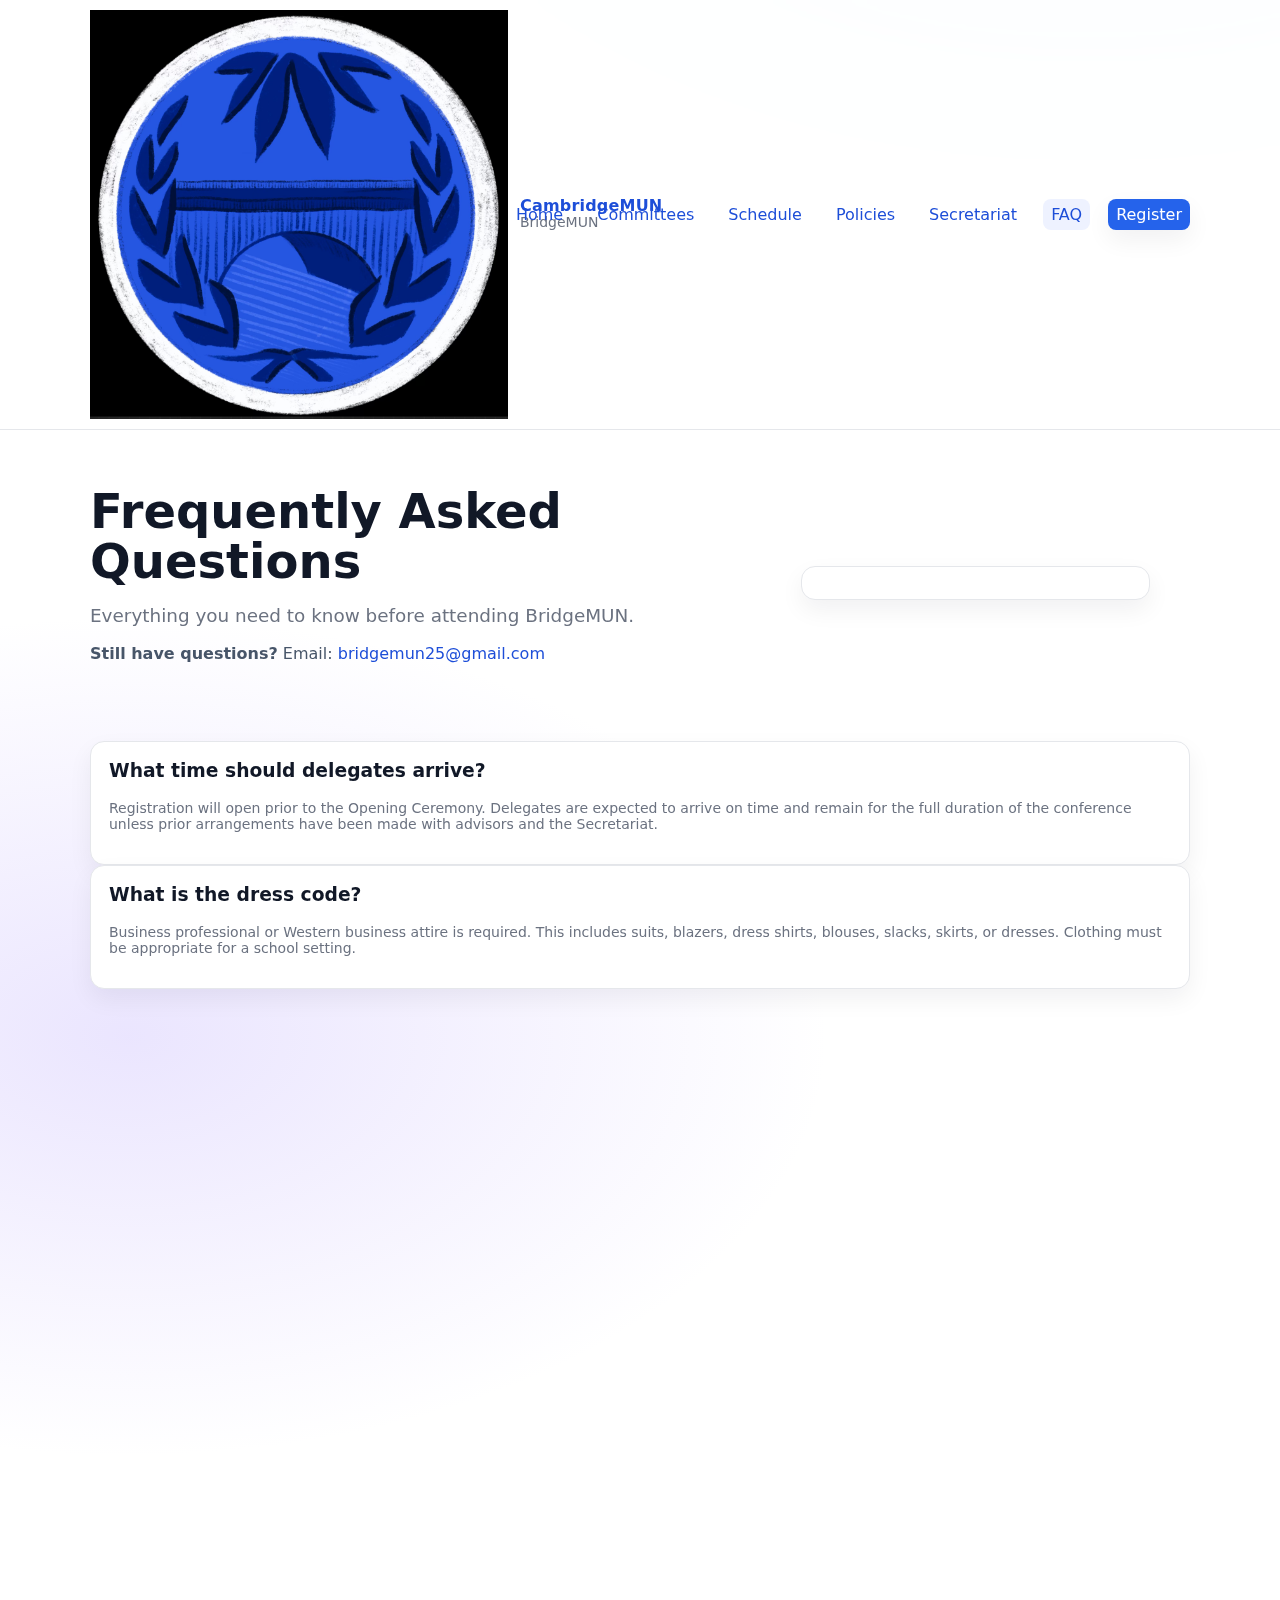
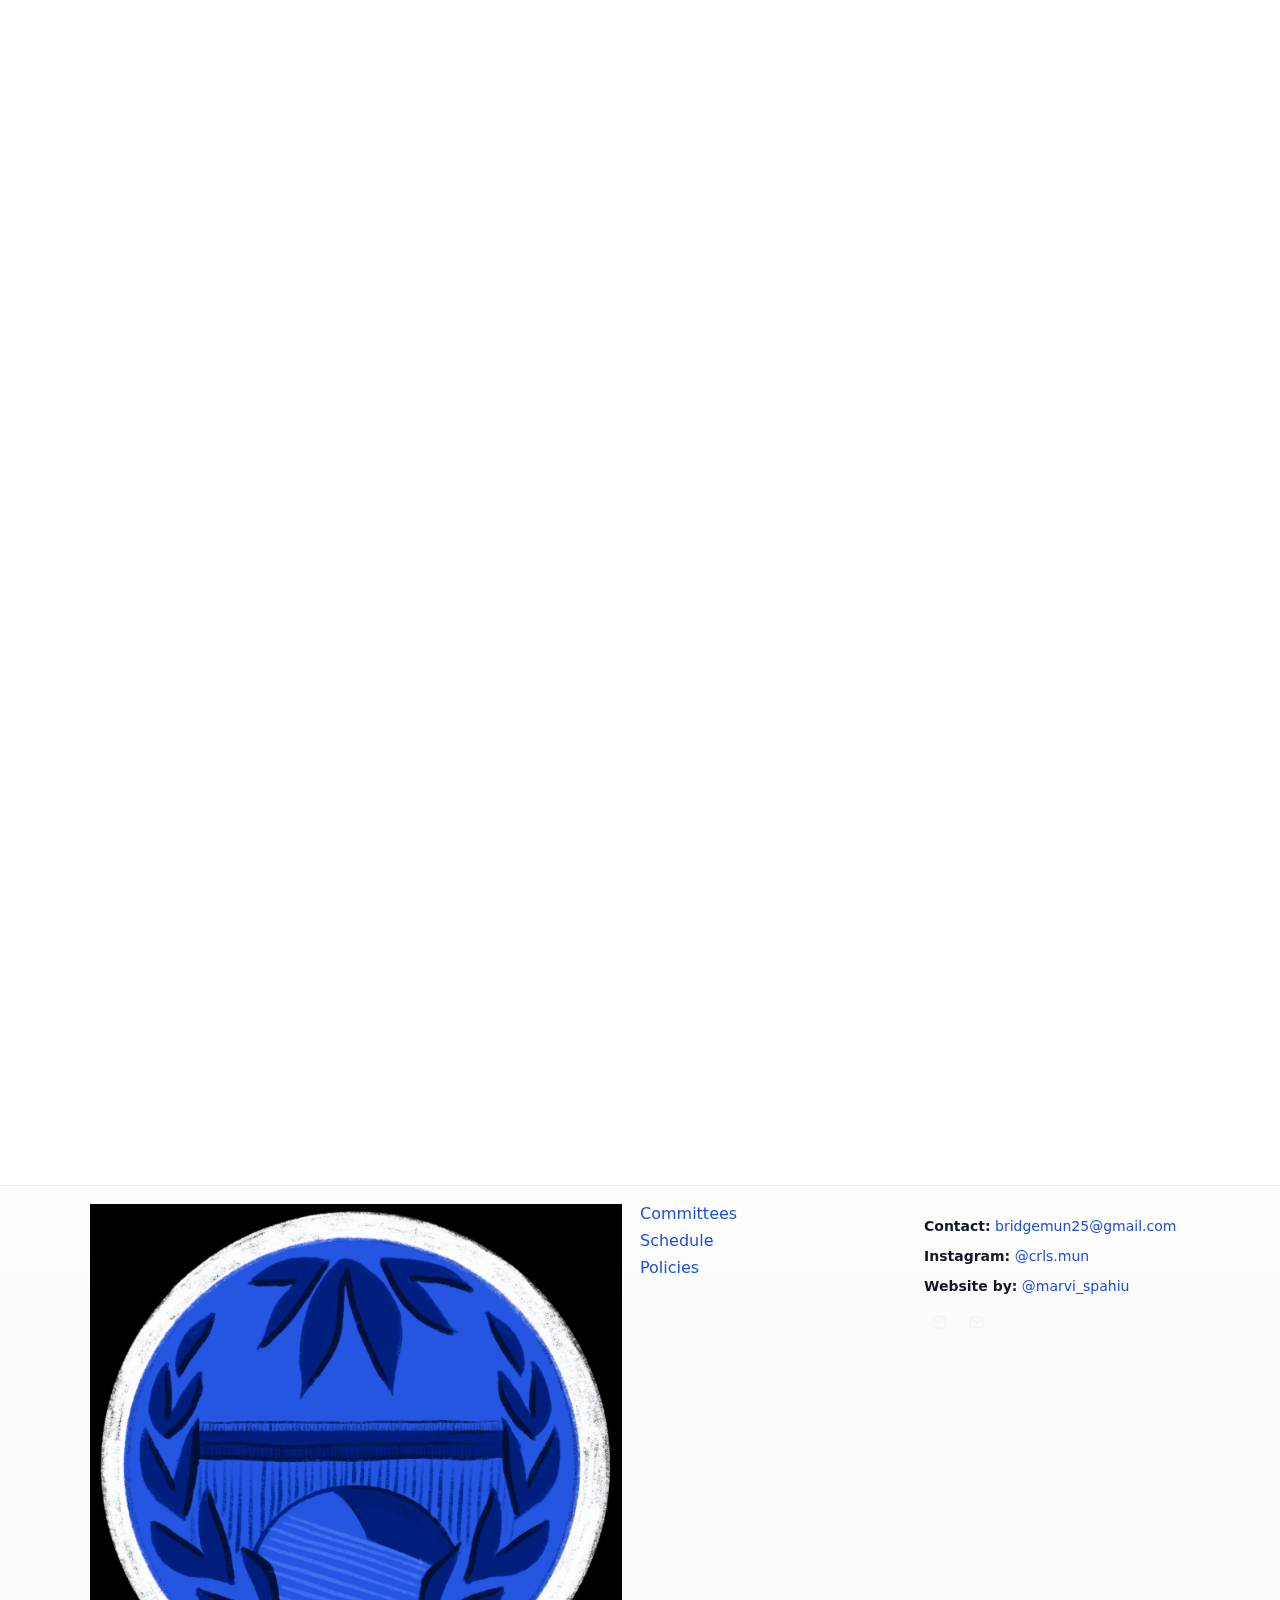
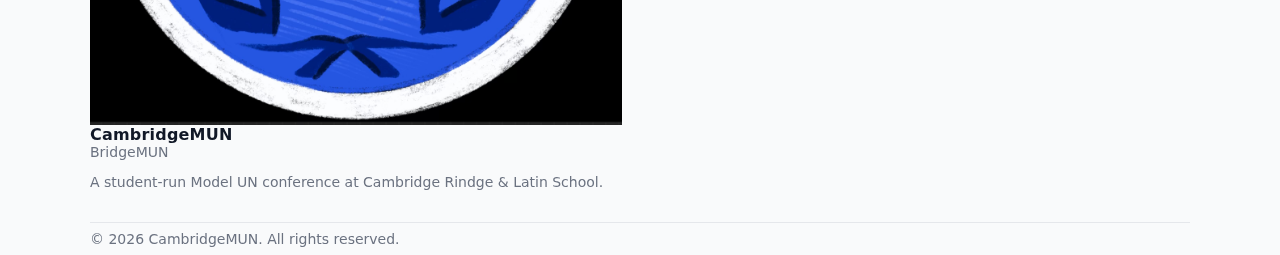
<file: faq.html>
<!doctype html>
<html lang="en">
<head>
  <meta charset="utf-8" />
  <meta name="viewport" content="width=device-width, initial-scale=1" />
  <title>FAQ • CambridgeMUN (BridgeMUN)</title>
  <meta name="description" content="Frequently asked questions for CambridgeMUN (BridgeMUN) — arrival, dress code, awards, food, accommodations, and more." />
  <link rel="stylesheet" href="theme.css?v=cool6" />
</head>
<body>
  <a class="skip-link" href="#main">Skip to content</a>

  <!-- Header / Nav -->
  <header class="site-header">
    <div class="container nav">
      <a class="brand" href="index.html" aria-label="CambridgeMUN Home">
        <img src="images/logo.png" alt="CambridgeMUN Logo" class="logo-img">
        <div class="brand-text">
          <span class="brand-title">CambridgeMUN</span>
          <span class="brand-sub">BridgeMUN</span>
        </div>
      </a>

      <button class="nav-toggle" aria-expanded="false" aria-controls="site-nav" aria-label="Open menu">
        <span class="bar"></span><span class="bar"></span><span class="bar"></span>
      </button>

      <nav id="site-nav" class="site-nav" aria-label="Primary">
        <ul>
          <li><a href="index.html">Home</a></li>
          <li><a href="committees.html">Committees</a></li>
          <li><a href="schedule.html">Schedule</a></li>
          <li><a href="policies.html">Policies</a></li>
          <li><a href="secretariat.html">Secretariat</a></li>
          <li><a class="active" href="faq.html">FAQ</a></li>
          <li><a class="btn btn-sm" href="register.html">Register</a></li>
        </ul>
      </nav>
    </div>
  </header>

  <!-- Hero -->
  <section class="hero">
    <div class="container hero-inner">
      <div>
        <h1 class="reveal">Frequently Asked Questions</h1>
        <p class="lead reveal delay-1">Everything you need to know before attending BridgeMUN.</p>
        <p class="meta reveal delay-2"><strong>Still have questions?</strong> Email: <a href="mailto:bridgemun25@gmail.com">bridgemun25@gmail.com</a></p>
      </div>
      <figure class="hero-card reveal delay-2" aria-label="FAQ photo slideshow">
        <div class="mini-slideshow" data-slideshow="faq"></div>
      </figure>
    </div>
  </section>

  <main id="main">
    <section class="section">
      <div class="container">
        <div class="grid-2 cards">

          <article class="card reveal">
            <h3>What time should delegates arrive?</h3>
            <p class="muted small">Registration will open prior to the Opening Ceremony. Delegates are expected to arrive on time and remain for the full duration of the conference unless prior arrangements have been made with advisors and the Secretariat.</p>
          </article>

          <article class="card reveal delay-1">
            <h3>What is the dress code?</h3>
            <p class="muted small">Business professional or Western business attire is required. This includes suits, blazers, dress shirts, blouses, slacks, skirts, or dresses. Clothing must be appropriate for a school setting.</p>
          </article>

          <article class="card reveal">
            <h3>Are position papers required?</h3>
            <p class="muted small">Position paper requirements vary by committee. Please review your committee background guide for specific instructions. All submissions must follow BridgeMUN's <a href="policies.html#academic">Academic Integrity Policy</a>.</p>
          </article>

          <article class="card reveal delay-1">
            <h3>What awards are offered?</h3>
            <p class="muted small">Awards may include:</p>
            <ul class="muted small">
              <li>Best Delegate</li>
              <li>Outstanding Delegate</li>
              <li>Honorable Mention</li>
            </ul>
            <p class="muted small">Award eligibility requires adherence to all conference policies.</p>
          </article>

          <article class="card reveal">
            <h3>What should I bring?</h3>
            <ul class="muted small">
              <li>A notebook or legal pad</li>
              <li>Writing utensils</li>
              <li>A fully charged laptop (if permitted)</li>
              <li>Printed research materials</li>
              <li>Snacks (if allowed by school policy)</li>
            </ul>
          </article>

          <article class="card reveal delay-1">
            <h3>Is food provided?</h3>
            <p class="muted small">Food is not provided by the conference. Delegates should plan to bring their own meals or visit nearby options. Harvard Square is a short walk from CRLS and offers many choices, including:</p>
            <ul class="muted small">
              <li>El Jefe's Taqueria</li>
              <li>Shake Shack</li>
              <li>Pinocchio's Pizza &amp; Subs</li>
              <li>Felipe's Taqueria</li>
              <li>Sweetgreen</li>
            </ul>
          </article>

          <article class="card reveal">
            <h3>What if I feel sick or there is an emergency?</h3>
            <p class="muted small">Immediately notify a Secretariat member, advisor, or CRLS staff member. In emergencies, 911 will be contacted. Nearby medical facilities include Cambridge Health Alliance &ndash; Cambridge Hospital and Atrius Health. See the <a href="policies.html#medical">Medical &amp; Emergency</a> section for details.</p>
          </article>

          <article class="card reveal delay-1">
            <h3>What behavior is expected in committee?</h3>
            <p class="muted small">Delegates are expected to:</p>
            <ul class="muted small">
              <li>Engage respectfully in debate</li>
              <li>Follow parliamentary procedure</li>
              <li>Avoid personal attacks</li>
              <li>Maintain professional decorum</li>
            </ul>
            <p class="muted small">Disruptive behavior may result in disciplinary action.</p>
          </article>

          <article class="card reveal">
            <h3>Can I use my phone during committee?</h3>
            <p class="muted small">Phone use should be limited and professional. Chairs may restrict phone use during formal debate. All digital conduct must follow conference policies.</p>
          </article>

          <article class="card reveal delay-1">
            <h3>May I post on social media?</h3>
            <p class="muted small">Yes. Delegates are encouraged to use <strong>#BridgeMUN</strong> and tag <strong><a href="https://www.instagram.com/crls.mun/" target="_blank" rel="noopener">@crls.mun</a></strong>. Please obtain consent before posting identifiable photos of others and ensure posts reflect professionalism.</p>
          </article>

          <article class="card reveal">
            <h3>What if I need accommodations?</h3>
            <p class="muted small">Delegates requiring accommodations should inform their advisor and contact the Secretariat in advance so appropriate arrangements can be made.</p>
          </article>

          <article class="card reveal delay-1">
            <h3>Who should advisors contact with questions?</h3>
            <p class="muted small">Advisors may contact the Secretariat at <a href="mailto:bridgemun25@gmail.com">bridgemun25@gmail.com</a> prior to the event.</p>
          </article>

          <article class="card reveal">
            <h3>Where is the conference held?</h3>
            <p class="muted small">BridgeMUN is held at Cambridge Rindge &amp; Latin School, located at 459 Broadway, Cambridge, MA 02138. The school is accessible by public transit (MBTA bus routes and the Red Line at Harvard Square).</p>
          </article>

          <article class="card reveal delay-1">
            <h3>Where do buses and cars park?</h3>
            <p class="muted small">Bus drop-off and parking information will be communicated to registered advisors before the conference. Street parking and nearby public lots are available for individual vehicles.</p>
          </article>

        </div>
      </div>
    </section>
  </main>

  <footer class="site-footer">
    <div class="container footer-grid">
      <div>
        <div class="brand-row">
          <img src="images/logo.png" alt="CambridgeMUN Logo" class="logo-img small">
          <div>
            <div class="brand-title">CambridgeMUN</div>
            <div class="muted small">BridgeMUN</div>
          </div>
        </div>
        <p class="muted small">A student-run Model UN conference at Cambridge Rindge &amp; Latin School.</p>
      </div>

      <nav aria-label="Footer">
        <ul class="footer-links">
          <li><a href="committees.html">Committees</a></li>
          <li><a href="schedule.html">Schedule</a></li>
          <li><a href="policies.html">Policies</a></li>
        </ul>
      </nav>

      <div class="footer-contact">
        <p class="small"><strong>Contact:</strong> <a href="mailto:bridgemun25@gmail.com">bridgemun25@gmail.com</a></p>
        <p class="small"><strong>Instagram:</strong> <a href="https://www.instagram.com/crls.mun/" target="_blank" rel="noopener">@crls.mun</a></p>
        <p class="small"><strong>Website by:</strong> <a href="https://www.instagram.com/marvi_spahiu/" target="_blank" rel="noopener">@marvi_spahiu</a></p>
        <div class="social">
          <a aria-label="Instagram" href="https://www.instagram.com/crls.mun/" class="icon ig" title="Instagram" target="_blank" rel="noopener"></a>
          <a aria-label="Email" href="mailto:bridgemun25@gmail.com" class="icon email" title="Email"></a>
        </div>
      </div>
    </div>
    <div class="container legal small muted">© <span id="year"></span> CambridgeMUN. All rights reserved.</div>
  </footer>

  <script src="script.js"></script>
</body>
</html>
</file>
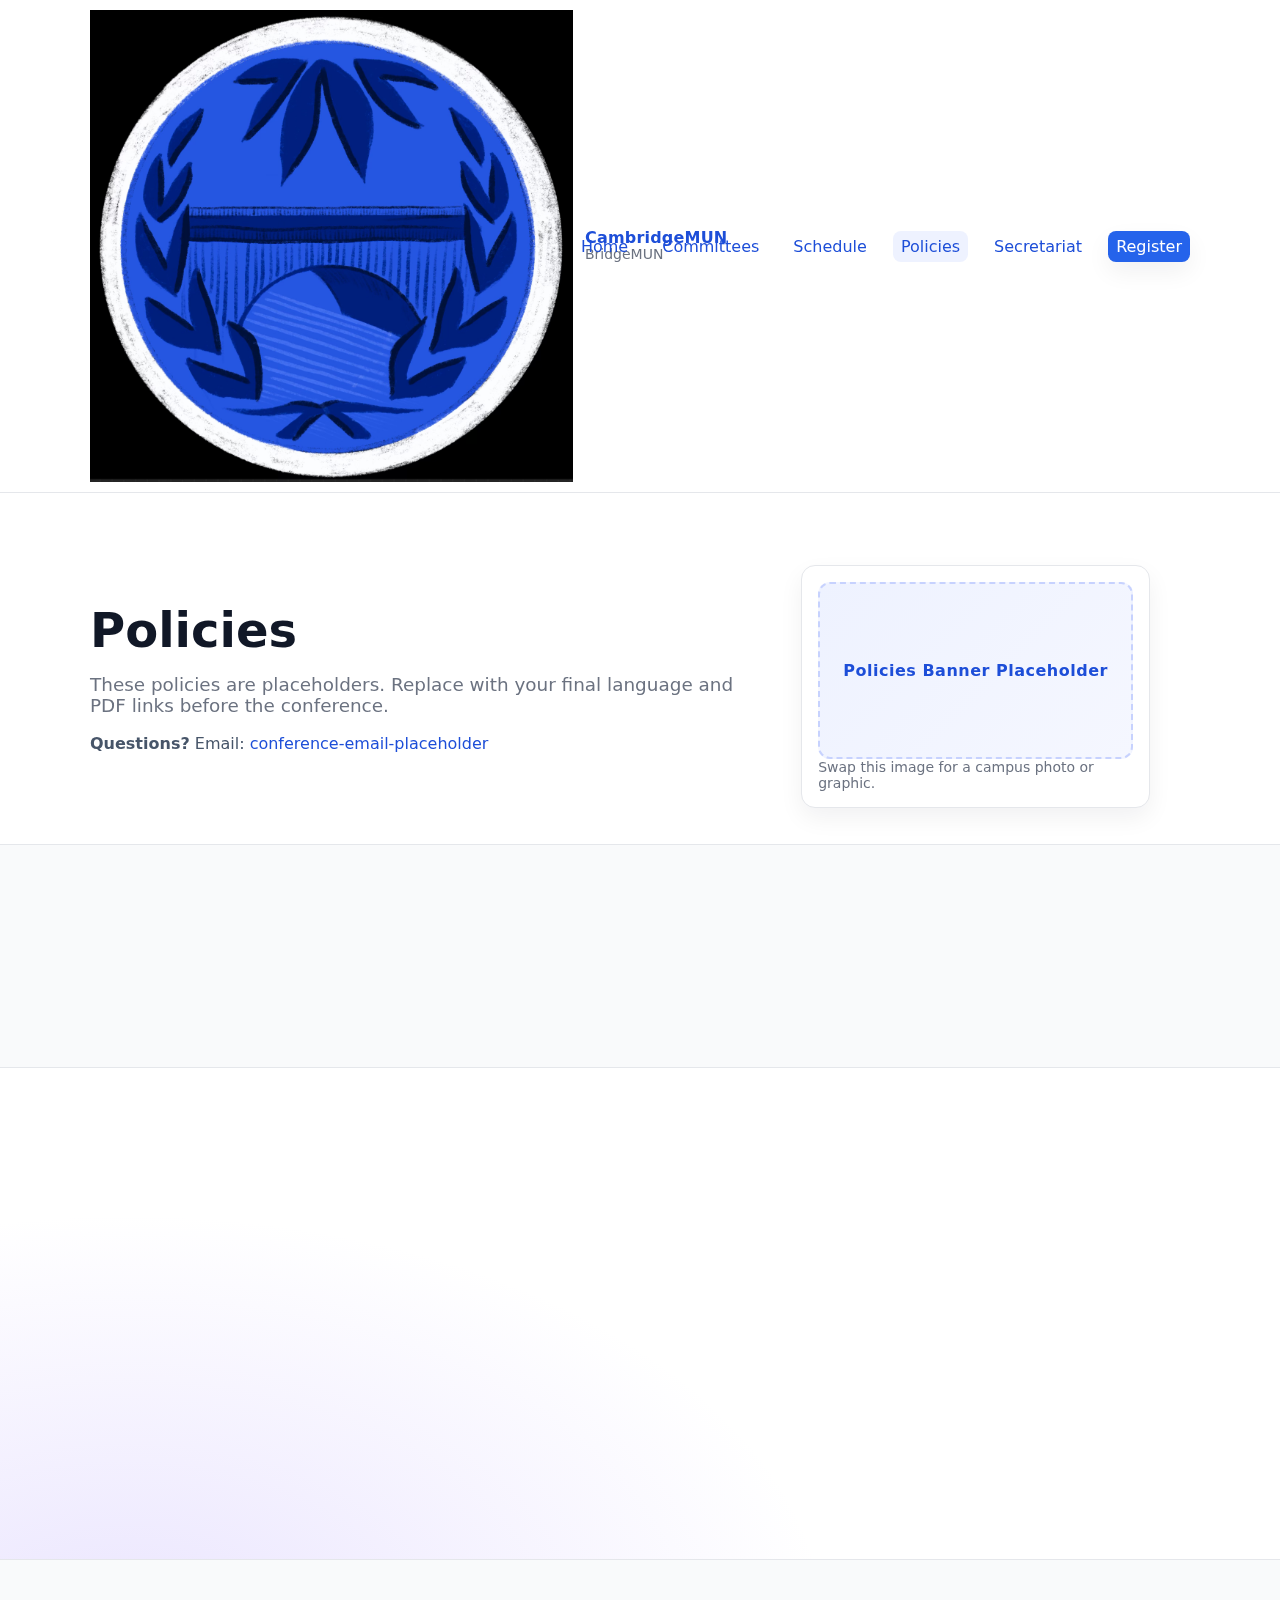
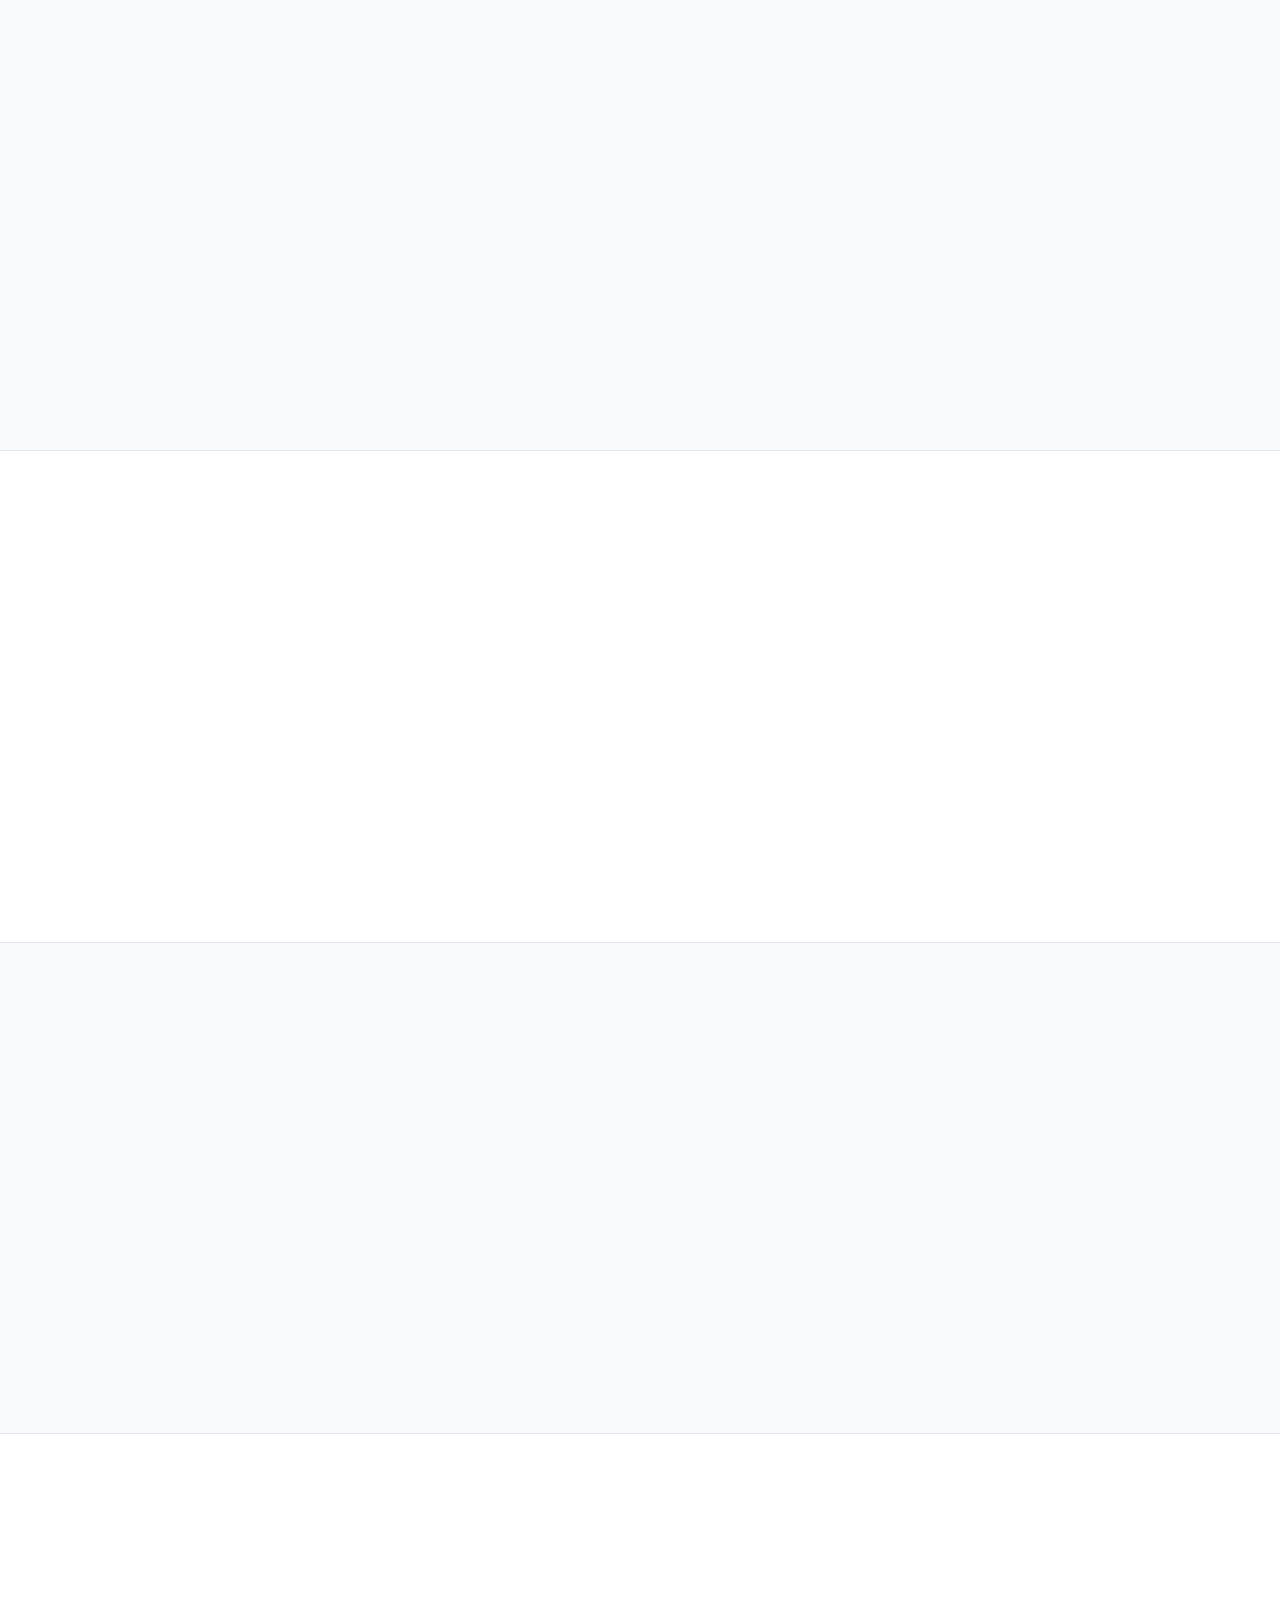
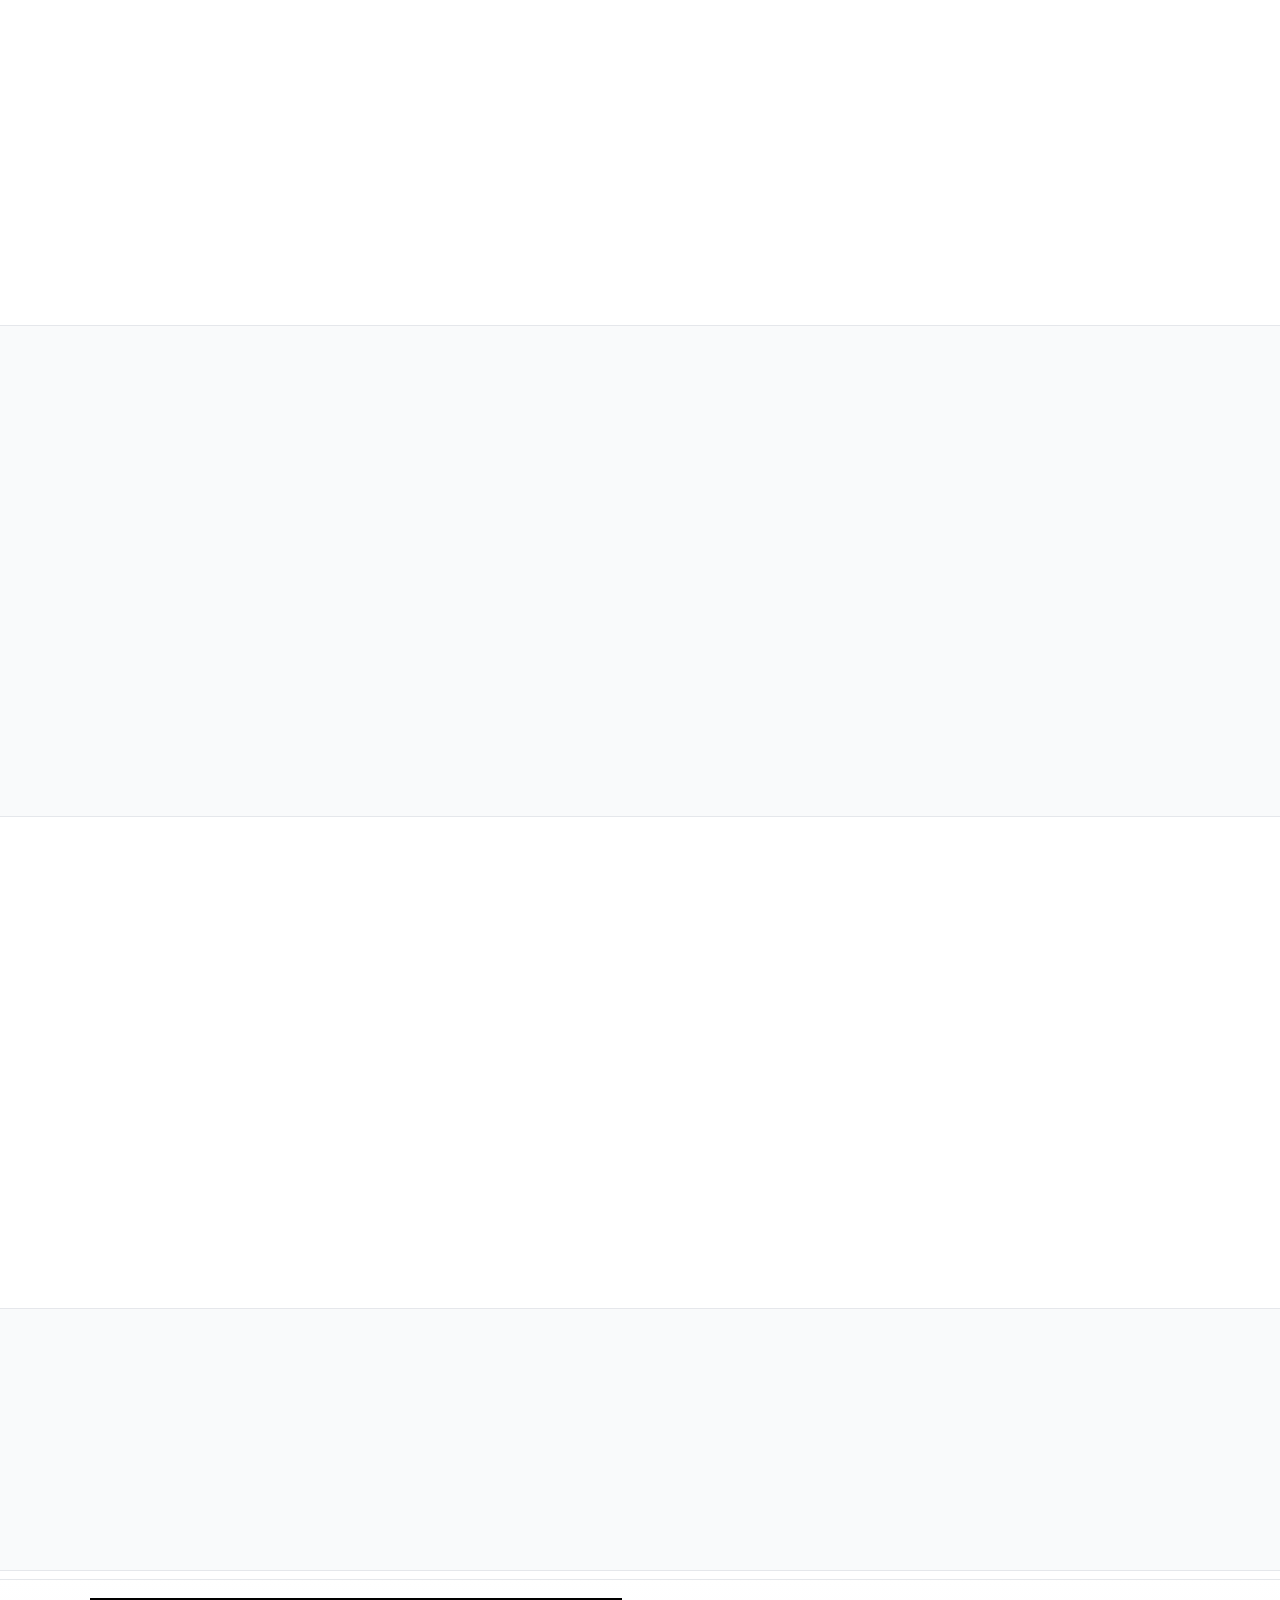
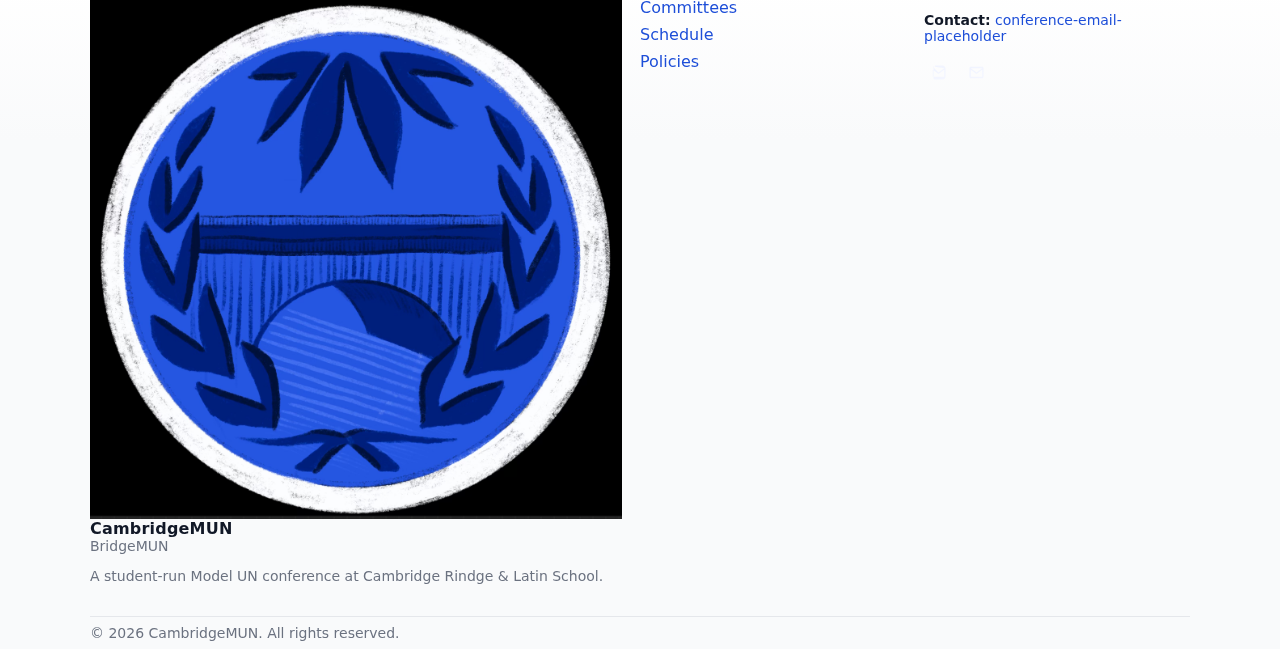
<file: policies.html>
<!doctype html>
<html lang="en">
<head>
  <meta charset="utf-8" />
  <meta name="viewport" content="width=device-width, initial-scale=1" />
  <title>Policies • CambridgeMUN (BridgeMUN)</title>
  <meta name="description" content="Conference policies for CambridgeMUN (BridgeMUN) — code of conduct, safety, accessibility, and media guidelines. All text is placeholder." />
  <link rel="stylesheet" href="theme.css?v=cool6" />
</head>
<body>
  <a class="skip-link" href="#main">Skip to content</a>

  <!-- Header / Nav -->
  <header class="site-header">
    <div class="container nav">
      <a class="brand" href="index.html" aria-label="CambridgeMUN Home">
        <img src="images/logo.png" alt="CambridgeMUN Logo" class="logo-img">
        <div class="brand-text">
          <span class="brand-title">CambridgeMUN</span>
          <span class="brand-sub">BridgeMUN</span>
        </div>
      </a>

      <button class="nav-toggle" aria-expanded="false" aria-controls="site-nav" aria-label="Open menu">
        <span class="bar"></span><span class="bar"></span><span class="bar"></span>
      </button>

      <nav id="site-nav" class="site-nav" aria-label="Primary">
        <ul>
          <li><a href="index.html">Home</a></li>
          <li><a href="committees.html">Committees</a></li>
          <li><a href="schedule.html">Schedule</a></li>
          <li><a class="active" href="policies.html">Policies</a></li>
          <li><a href="secretariat.html">Secretariat</a></li>
          <li><a class="btn btn-sm" href="register.html">Register</a></li>
        </ul>
      </nav>
    </div>
  </header>

  <!-- Hero -->
  <section class="hero">
    <div class="container hero-inner">
      <div>
        <h1 class="reveal">Policies</h1>
        <p class="lead reveal delay-1">These policies are placeholders. Replace with your final language and PDF links before the conference.</p>
        <p class="meta reveal delay-2"><strong>Questions?</strong> Email: <a href="mailto:conference-email-placeholder">conference-email-placeholder</a></p>
      </div>
      <figure class="hero-card reveal delay-2" aria-label="Policies banner placeholder">
        <div class="img-ph wide"> Policies Banner Placeholder </div>
        <figcaption class="muted small">Swap this image for a campus photo or graphic.</figcaption>
      </figure>
    </div>
  </section>

  <main id="main">
    <!-- Quick links -->
    <section class="section alt">
      <div class="container">
        <h2 class="reveal">On This Page</h2>
        <div class="reveal delay-1" style="display:flex; gap:10px; flex-wrap:wrap">
          <a class="btn btn-ghost btn-inline" href="#conduct">Code of Conduct</a>
          <a class="btn btn-ghost btn-inline" href="#safety">Safety & Security</a>
          <a class="btn btn-ghost btn-inline" href="#harassment">Anti-Harassment</a>
          <a class="btn btn-ghost btn-inline" href="#academic">Academic Integrity</a>
          <a class="btn btn-ghost btn-inline" href="#access">Accessibility</a>
          <a class="btn btn-ghost btn-inline" href="#media">Media & Photography</a>
          <a class="btn btn-ghost btn-inline" href="#medical">Medical & Emergency</a>
          <a class="btn btn-ghost btn-inline" href="#faq">FAQ</a>
        </div>
      </div>
    </section>

    <!-- Code of Conduct -->
    <section id="conduct" class="section">
      <div class="container split">
        <div class="reveal">
          <h2>Code of Conduct</h2>
          <p class="muted">All participants—delegates, advisors, staff—must foster an inclusive, respectful environment. Professional, courteous behavior is required in all spaces.</p>
          <ul class="muted">
            <li>Follow staff/chair instructions and venue rules at all times.</li>
            <li>Be punctual for sessions and ceremonies.</li>
            <li>No disruptive behavior; maintain professional decorum.</li>
            <li>Respect school property and shared spaces.</li>
          </ul>
          <p class="small muted"><a href="#">Download Full Code of Conduct (PDF) — Coming Soon</a></p>
        </div>
        <div class="card reveal delay-1">
          <div class="img-ph"> Conduct Poster Placeholder </div>
          <p class="muted small">Replace with a one-page conduct summary PDF or poster.</p>
        </div>
      </div>
    </section>

    <!-- Safety & Security -->
    <section id="safety" class="section alt">
      <div class="container split">
        <div class="reveal">
          <h2>Safety &amp; Security</h2>
          <ul class="muted">
            <li>Always wear your badge while on campus.</li>
            <li>Report concerns to any Secretariat member or staffer immediately.</li>
            <li>Follow all fire/evacuation and severe weather procedures.</li>
            <li>Unaccompanied minors must be with their school/advisor per school policy.</li>
          </ul>
          <p class="small muted"><strong>Security Desk:</strong> Location/Phone placeholder</p>
        </div>
        <div class="card reveal delay-1">
          <div class="img-ph"> Emergency Plan Placeholder </div>
          <p class="muted small">Link your emergency plan PDF here.</p>
        </div>
      </div>
    </section>

    <!-- Anti-Harassment -->
    <section id="harassment" class="section">
      <div class="container split">
        <div class="reveal">
          <h2>Anti-Harassment Policy</h2>
          <p class="muted">CambridgeMUN does not tolerate harassment or discrimination of any kind. This includes verbal, nonverbal, physical, or digital conduct that creates a hostile environment.</p>
          <ul class="muted">
            <li>Report incidents to staff/Secretariat or an advisor as soon as possible.</li>
            <li>Violations may result in removal from the conference and notification of school administrators.</li>
            <li>Anonymous reporting option: link placeholder</li>
          </ul>
          <p class="small muted"><a href="#">Full Policy (PDF) — Coming Soon</a></p>
        </div>
        <div class="card reveal delay-1">
          <div class="img-ph"> Reporting Form Placeholder </div>
          <p class="muted small">Replace with an online form or PDF report process.</p>
        </div>
      </div>
    </section>

    <!-- Academic Integrity -->
    <section id="academic" class="section alt">
      <div class="container split">
        <div class="reveal">
          <h2>Academic Integrity</h2>
          <p class="muted">Position papers, speeches, and documents must be original work. Properly cite sources in background research and papers.</p>
          <ul class="muted">
            <li>No plagiarism; use citations where appropriate.</li>
            <li>Background guide content is for research only; do not copy verbatim.</li>
            <li>Use of AI tools: Allowed/Not Allowed/Allowed with disclosure — placeholder</li>
          </ul>
          <p class="small muted"><a href="#">Citation Guide (PDF) — Coming Soon</a></p>
        </div>
        <div class="card reveal delay-1">
          <div class="img-ph"> Sample Paper Placeholder </div>
          <p class="muted small">Upload a sample position paper and citation template.</p>
        </div>
      </div>
    </section>

    <!-- Accessibility -->
    <section id="access" class="section">
      <div class="container split">
        <div class="reveal">
          <h2>Accessibility</h2>
          <p class="muted">We aim to provide an inclusive experience. Please request accommodations in advance so we can support your needs.</p>
          <ul class="muted">
            <li>Accessibility contact: <a href="mailto:accommodations-email-placeholder">accommodations-email-placeholder</a></li>
            <li>Deadline for accommodation requests: Date placeholder</li>
            <li>Accessible entrances/elevators: Locations placeholder</li>
            <li>Dietary needs: How to notify — placeholder</li>
          </ul>
        </div>
        <div class="card reveal delay-1">
          <div class="img-ph"> Accessibility Map Placeholder </div>
          <p class="muted small">Replace with accessible routes and entrances.</p>
        </div>
      </div>
    </section>

    <!-- Media & Photography -->
    <section id="media" class="section alt">
      <div class="container split">
        <div class="reveal">
          <h2>Media &amp; Photography</h2>
          <p class="muted">Photography and social media policy placeholder. Clarify media consent and where photos may be used.</p>
          <ul class="muted">
            <li>Media release/opt-out: Waiver link placeholder</li>
            <li>Official hashtag: <strong>#CambridgeMUN</strong> / <strong>#BridgeMUN</strong></li>
            <li>Press passes: How to request — placeholder</li>
          </ul>
        </div>
        <div class="card reveal delay-1">
          <div class="img-ph"> Media Waiver Placeholder </div>
          <p class="muted small">Link your media waiver or opt-out form here.</p>
        </div>
      </div>
    </section>

    <!-- Medical & Emergency -->
    <section id="medical" class="section">
      <div class="container split">
        <div class="reveal">
          <h2>Medical &amp; Emergency</h2>
          <ul class="muted">
            <li>First aid location: Room/Desk placeholder</li>
            <li>Emergency number on-site: Phone placeholder</li>
            <li>Nearest urgent care/hospital: Address placeholder</li>
            <li>Medication policy: Advisor holds/Student self-carry — placeholder</li>
          </ul>
        </div>
        <div class="card reveal delay-1">
          <div class="img-ph"> Health Info Sheet Placeholder </div>
          <p class="muted small">Upload a simple one-page health & emergency info sheet.</p>
        </div>
      </div>
    </section>

    <!-- FAQ -->
    <section id="faq" class="section alt">
      <div class="container">
        <h2 class="reveal">FAQ (Placeholders)</h2>
        <div class="grid-3 cards">
          <article class="card reveal">
            <h3>Where do buses park?</h3>
            <p class="muted small">Parking instructions placeholder for buses and cars.</p>
          </article>
          <article class="card reveal delay-1">
            <h3>Are meals provided?</h3>
            <p class="muted small">Meal policy placeholder; list nearby options if not provided.</p>
          </article>
          <article class="card reveal delay-2">
            <h3>Refunds &amp; substitutions?</h3>
            <p class="muted small">Refund deadline and delegate swap policy placeholder.</p>
          </article>
        </div>
      </div>
    </section>
  </main>

  <footer class="site-footer">
    <div class="container footer-grid">
      <div>
        <div class="brand-row">
          <img src="images/logo.png" alt="CambridgeMUN Logo" class="logo-img small">
          <div>
            <div class="brand-title">CambridgeMUN</div>
            <div class="muted small">BridgeMUN</div>
          </div>
        </div>
        <p class="muted small">A student-run Model UN conference at Cambridge Rindge &amp; Latin School.</p>
      </div>

      <nav aria-label="Footer">
        <ul class="footer-links">
          <li><a href="committees.html">Committees</a></li>
          <li><a href="schedule.html">Schedule</a></li>
          <li><a class="active" href="policies.html">Policies</a></li>
        </ul>
      </nav>

      <div class="footer-contact">
        <p class="small"><strong>Contact:</strong> <a href="mailto:conference-email-placeholder">conference-email-placeholder</a></p>
        <div class="social">
          <a aria-label="Instagram" href="https://www.instagram.com/crls.mun/" class="icon ig" title="Instagram" target="_blank" rel="noopener"></a>
          <a aria-label="Email" href="mailto:conference-email-placeholder" class="icon email" title="Email"></a>
        </div>
      </div>
    </div>
    <div class="container legal small muted">© <span id="year"></span> CambridgeMUN. All rights reserved.</div>
  </footer>

  <script src="script.js"></script>
</body>
</html>
</file>
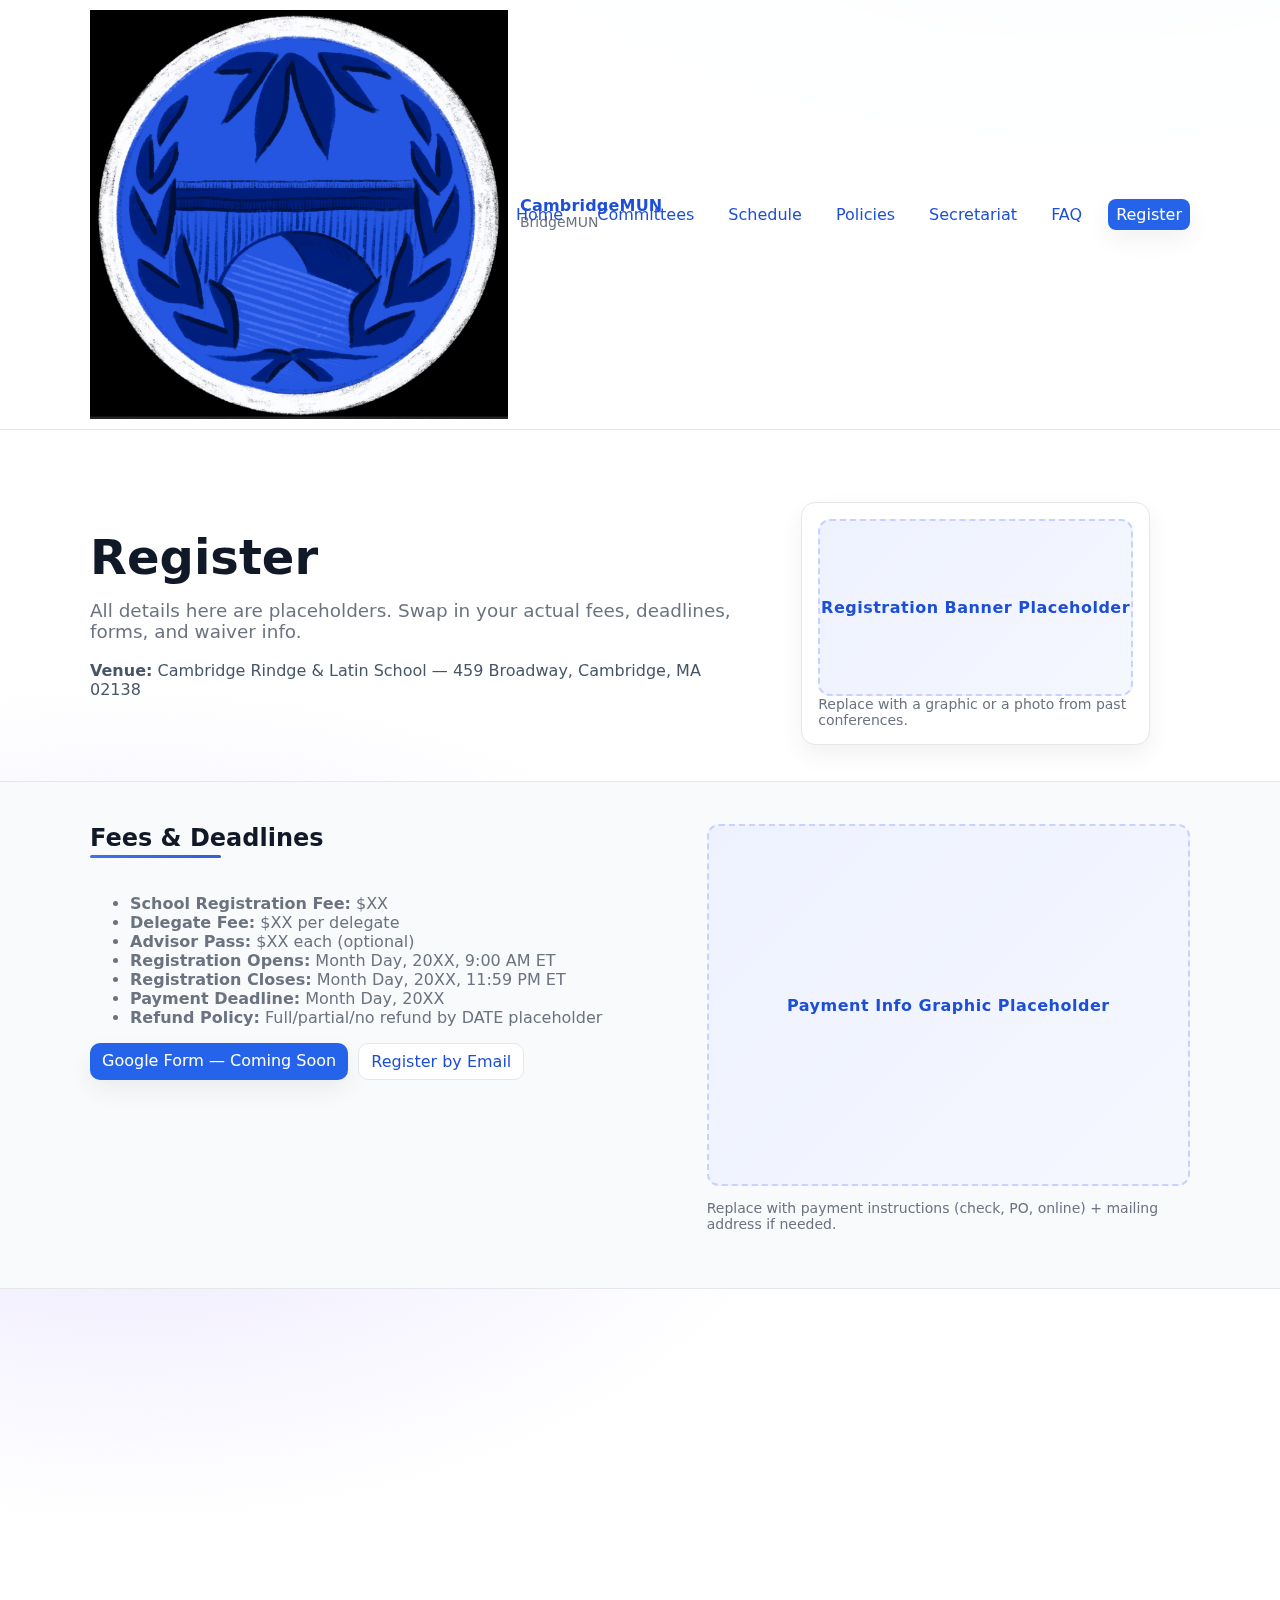
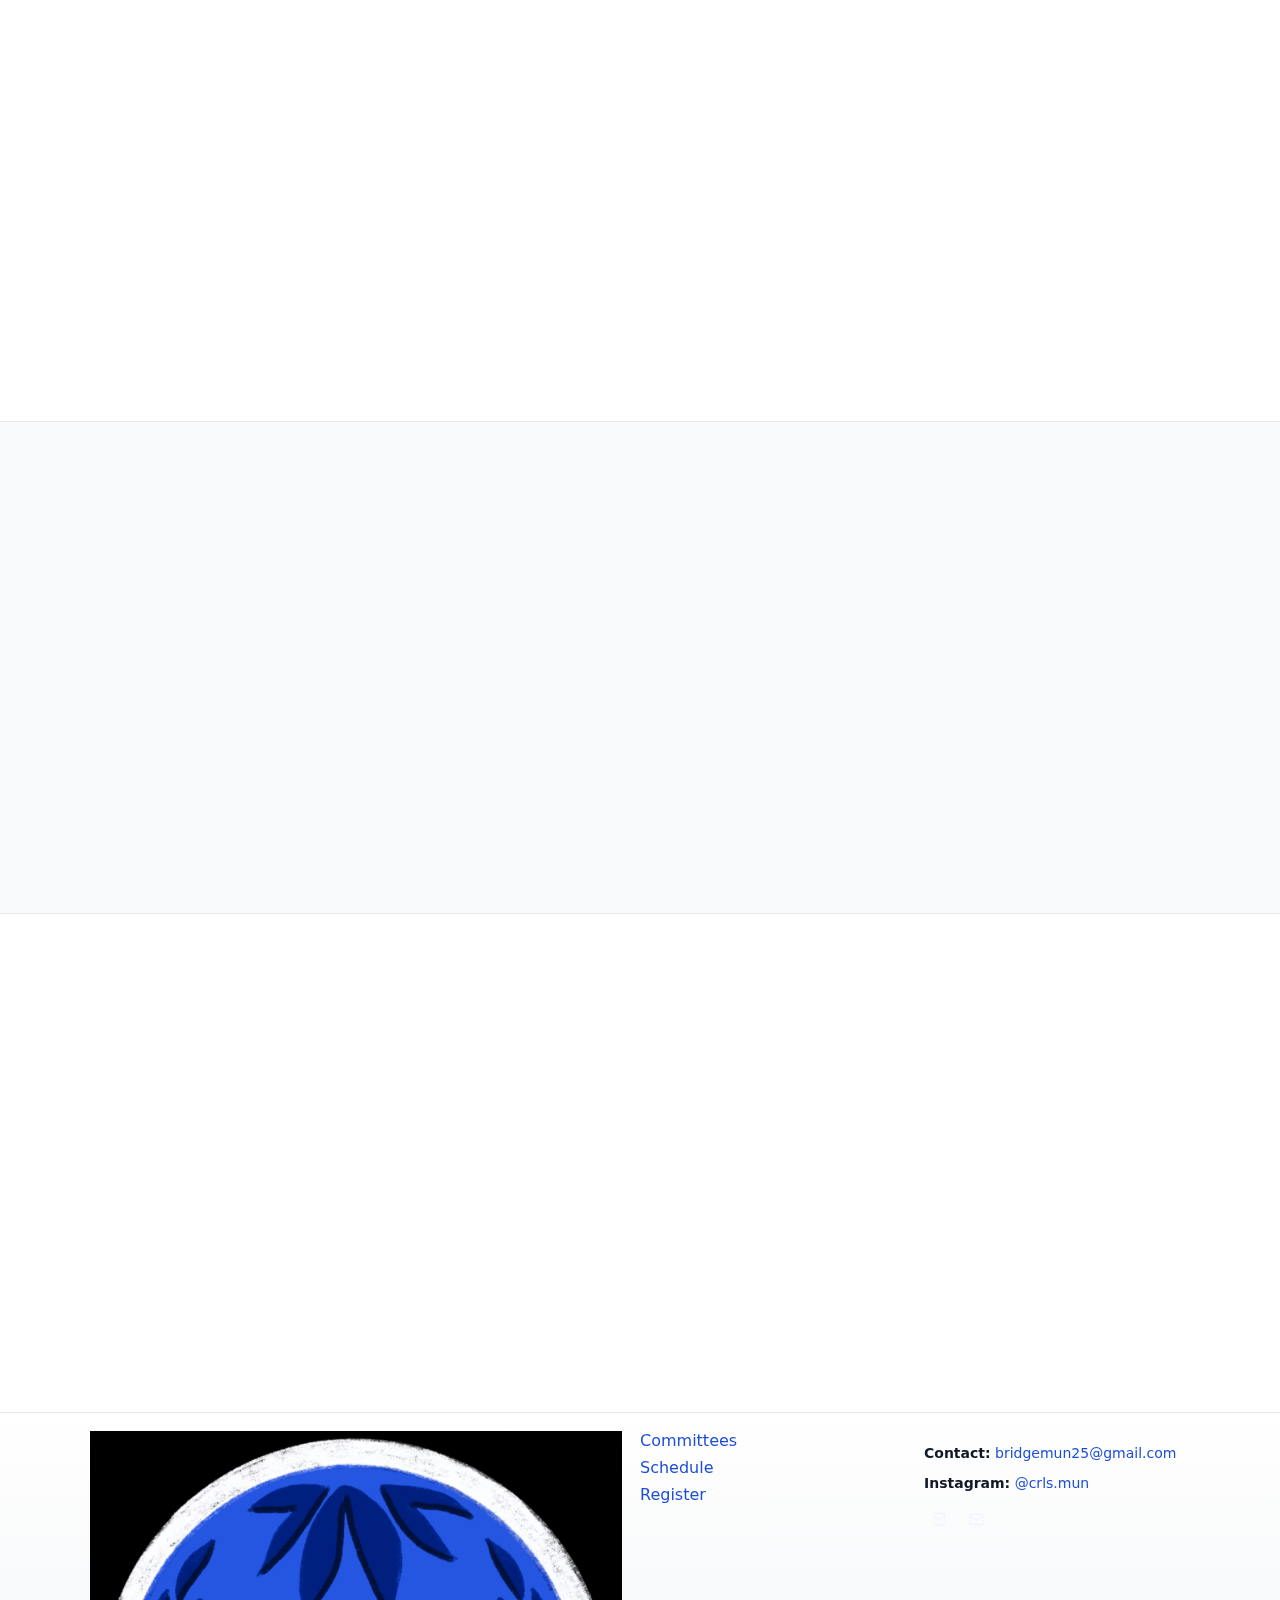
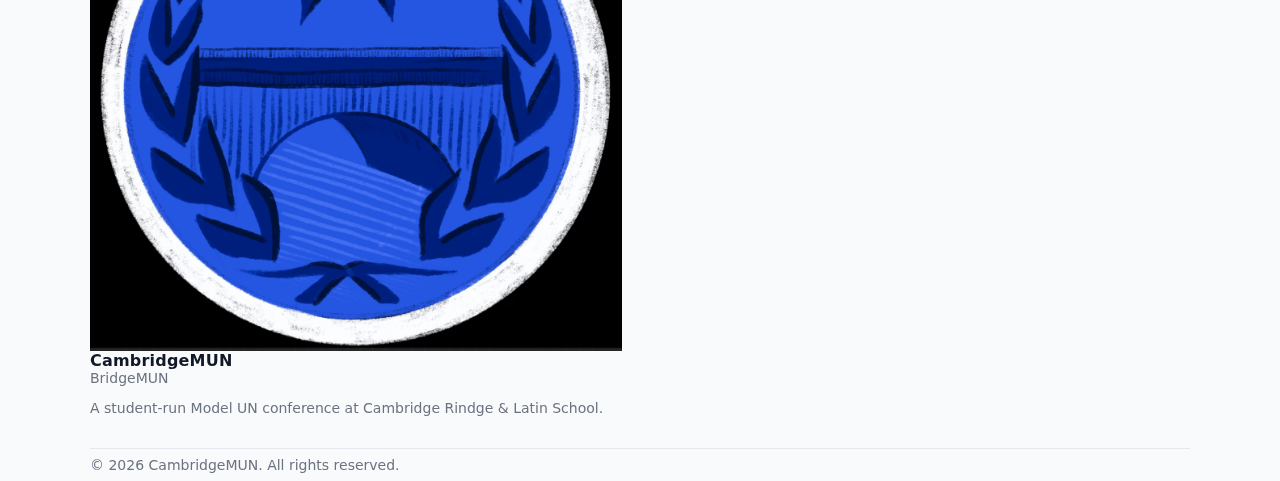
<file: register.html>
<!doctype html>
<html lang="en">
<head>
  <meta charset="utf-8" />
  <meta name="viewport" content="width=device-width, initial-scale=1" />
  <title>Register • CambridgeMUN (BridgeMUN)</title>
  <meta name="description" content="Register schools and delegates for CambridgeMUN (BridgeMUN). All fees, deadlines, forms are placeholders." />
  <link rel="stylesheet" href="theme.css?v=cool6" />
</head>
<body>
  <a class="skip-link" href="#main">Skip to content</a>

  <header class="site-header">
    <div class="container nav">
      <a class="brand" href="index.html" aria-label="CambridgeMUN Home">
        <img src="images/logo.png" alt="CambridgeMUN Logo" class="logo-img">
        <div class="brand-text">
          <span class="brand-title">CambridgeMUN</span>
          <span class="brand-sub">BridgeMUN</span>
        </div>
      </a>

      <button class="nav-toggle" aria-expanded="false" aria-controls="site-nav" aria-label="Open menu">
        <span class="bar"></span><span class="bar"></span><span class="bar"></span>
      </button>

      <nav id="site-nav" class="site-nav" aria-label="Primary">
        <ul>
          <li><a href="index.html">Home</a></li>
          <li><a href="committees.html">Committees</a></li>
          <li><a href="schedule.html">Schedule</a></li>
          <li><a href="policies.html">Policies</a></li>
          <li><a href="secretariat.html">Secretariat</a></li>
          <li><a href="faq.html">FAQ</a></li>
          <li><a class="btn btn-sm" href="register.html">Register</a></li>
        </ul>
      </nav>
    </div>
  </header>

  <section class="hero">
    <div class="container hero-inner">
      <div>
        <h1 class="reveal">Register</h1>
        <p class="lead reveal delay-1">All details here are placeholders. Swap in your actual fees, deadlines, forms, and waiver info.</p>
        <p class="meta reveal delay-2"><strong>Venue:</strong> Cambridge Rindge &amp; Latin School — 459 Broadway, Cambridge, MA 02138</p>
      </div>
      <figure class="hero-card reveal delay-2" aria-label="Registration banner placeholder">
        <div class="img-ph wide"> Registration Banner Placeholder </div>
        <figcaption class="muted small">Replace with a graphic or a photo from past conferences.</figcaption>
      </figure>
    </div>
  </section>

  <main id="main">
    <section class="section alt">
      <div class="container split">
        <div class="reveal">
          <h2>Fees &amp; Deadlines</h2>
          <ul class="muted">
            <li><strong>School Registration Fee:</strong> $XX</li>
            <li><strong>Delegate Fee:</strong> $XX per delegate</li>
            <li><strong>Advisor Pass:</strong> $XX each (optional)</li>
            <li><strong>Registration Opens:</strong> Month Day, 20XX, 9:00 AM ET</li>
            <li><strong>Registration Closes:</strong> Month Day, 20XX, 11:59 PM ET</li>
            <li><strong>Payment Deadline:</strong> Month Day, 20XX</li>
            <li><strong>Refund Policy:</strong> Full/partial/no refund by DATE placeholder</li>
          </ul>
          <div class="cta" style="margin-top:12px; display:flex; gap:10px; flex-wrap:wrap">
            <a class="btn btn-inline" href="#" aria-disabled="true">Google Form — Coming Soon</a>
            <a class="btn btn-ghost btn-inline" href="#mailto-form">Register by Email</a>
          </div>
        </div>
        <div class="card reveal delay-1">
          <div class="img-ph"> Payment Info Graphic Placeholder </div>
          <p class="muted small">Replace with payment instructions (check, PO, online) + mailing address if needed.</p>
        </div>
      </div>
    </section>

    <section id="mailto-form" class="section">
      <div class="container split">
        <div class="reveal">
          <h2>Register by Email (Placeholder)</h2>
          <p class="muted small">If you don’t have a Google Form yet, this simple email form lets advisors pre-register. It opens their mail app with your details.</p>
          <form onsubmit="return buildMailto()" class="card" style="padding:16px">
            <div style="display:grid; gap:12px">
              <label>
                <span class="small muted">School Name</span>
                <input id="school" type="text" required placeholder="Your School" style="width:100%; padding:10px; border:1px solid var(--border); border-radius:10px" />
              </label>
              <label>
                <span class="small muted">Advisor Name</span>
                <input id="advisor" type="text" required placeholder="Advisor Full Name" style="width:100%; padding:10px; border:1px solid var(--border); border-radius:10px" />
              </label>
              <label>
                <span class="small muted">Advisor Email</span>
                <input id="email" type="email" required placeholder="name@example.com" style="width:100%; padding:10px; border:1px solid var(--border); border-radius:10px" />
              </label>
              <label>
                <span class="small muted">Estimated Delegates</span>
                <input id="delegates" type="number" min="1" placeholder="e.g., 12" style="width:100%; padding:10px; border:1px solid var(--border); border-radius:10px" />
              </label>
              <label>
                <span class="small muted">Notes (optional)</span>
                <textarea id="notes" rows="4" placeholder="Allergies, accessibility, rooming, etc." style="width:100%; padding:10px; border:1px solid var(--border); border-radius:10px"></textarea>
              </label>
              <div style="display:flex; gap:10px; flex-wrap:wrap">
                <button class="btn" type="submit">Open Email to Register</button>
                <a class="btn btn-ghost" href="#" aria-disabled="true">Google Form — Coming Soon</a>
              </div>
              <p class="small muted">This will open a pre-filled email in your default mail app. Replace destination email in the code below.</p>
            </div>
          </form>
        </div>
        <div class="reveal">
          <h2>Assigning Committees</h2>
          <p class="muted">Outline how you assign committees and countries/positions. Include a timeline and what info you need from schools.</p>
          <ul class="muted">
            <li>Country/committee preferences due: Date</li>
            <li>Preliminary assignments released: Date</li>
            <li>Final roster due: Date</li>
          </ul>
        </div>
      </div>
    </section>

    <section class="section alt">
      <div class="container split">
        <div class="reveal">
          <h2>Waivers &amp; Documents</h2>
          <ul class="muted">
            <li><strong>Delegate Waiver:</strong> PDF — Coming Soon</li>
            <li><strong>Media Release:</strong> PDF — Coming Soon</li>
            <li><strong>Code of Conduct:</strong> Link to Policies page</li>
            <li><strong>Chaperone Ratio:</strong> e.g., 1 adult per 10 students</li>
          </ul>
          <p class="small muted">Upload your PDFs later and update the links.</p>
        </div>
        <div class="card reveal delay-1">
          <div class="img-ph"> Waiver Packet Placeholder </div>
          <p class="muted small">Replace with a combined waiver packet or folder link.</p>
        </div>
      </div>
    </section>

    <section class="section">
      <div class="container split">
        <div class="reveal">
          <h2>Accessibility &amp; Inclusion</h2>
          <p class="muted">Statement placeholder about accommodations, dietary needs, mobility access, and inclusivity policies.</p>
          <p class="small muted">Request accommodations by: Date via email placeholder.</p>
        </div>
        <div class="card reveal delay-1">
          <div class="img-ph"> Accessibility Map Placeholder </div>
          <p class="muted small">Replace with accessible entrance and elevator locations.</p>
        </div>
      </div>
    </section>
  </main>

  <footer class="site-footer">
    <div class="container footer-grid">
      <div>
        <div class="brand-row">
          <img src="images/logo.png" alt="CambridgeMUN Logo" class="logo-img small">
          <div>
            <div class="brand-title">CambridgeMUN</div>
            <div class="muted small">BridgeMUN</div>
          </div>
        </div>
        <p class="muted small">A student-run Model UN conference at Cambridge Rindge &amp; Latin School.</p>
      </div>

      <nav aria-label="Footer">
        <ul class="footer-links">
          <li><a href="committees.html">Committees</a></li>
          <li><a href="schedule.html">Schedule</a></li>
          <li><a class="active" href="register.html">Register</a></li>
        </ul>
      </nav>

      <div class="footer-contact">
        <p class="small"><strong>Contact:</strong> <a href="mailto:bridgemun25@gmail.com">bridgemun25@gmail.com</a></p>
        <p class="small"><strong>Instagram:</strong> <a href="https://www.instagram.com/crls.mun/" target="_blank" rel="noopener">@crls.mun</a></p>
        <div class="social">
          <a aria-label="Instagram" href="https://www.instagram.com/crls.mun/" class="icon ig" title="Instagram" target="_blank" rel="noopener"></a>
          <a aria-label="Email" href="mailto:bridgemun25@gmail.com" class="icon email" title="Email"></a>
        </div>
      </div>
    </div>
    <div class="container legal small muted">© <span id="year"></span> CambridgeMUN. All rights reserved.</div>
  </footer>

  <script>
    function buildMailto(){
      const to = 'DESTINATION_EMAIL@example.com'; // TODO: replace with your inbox
      const school = encodeURIComponent(document.getElementById('school').value.trim());
      const advisor = encodeURIComponent(document.getElementById('advisor').value.trim());
      const email = encodeURIComponent(document.getElementById('email').value.trim());
      const delegates = encodeURIComponent(document.getElementById('delegates').value.trim());
      const notes = encodeURIComponent(document.getElementById('notes').value.trim());
      const subject = encodeURIComponent(`CambridgeMUN Registration ${school}`);
      const body = encodeURIComponent(
`School: ${decodeURIComponent(school)}
Advisor: ${decodeURIComponent(advisor)}
Advisor Email: ${decodeURIComponent(email)}
Estimated Delegates: ${decodeURIComponent(delegates)}
Notes: ${decodeURIComponent(notes)}`
      );
      window.location.href = `mailto:${to}?subject=${subject}&body=${body}`;
      return false;
    }
  </script>

  <script src="script.js"></script>
</body>
</html>
</file>
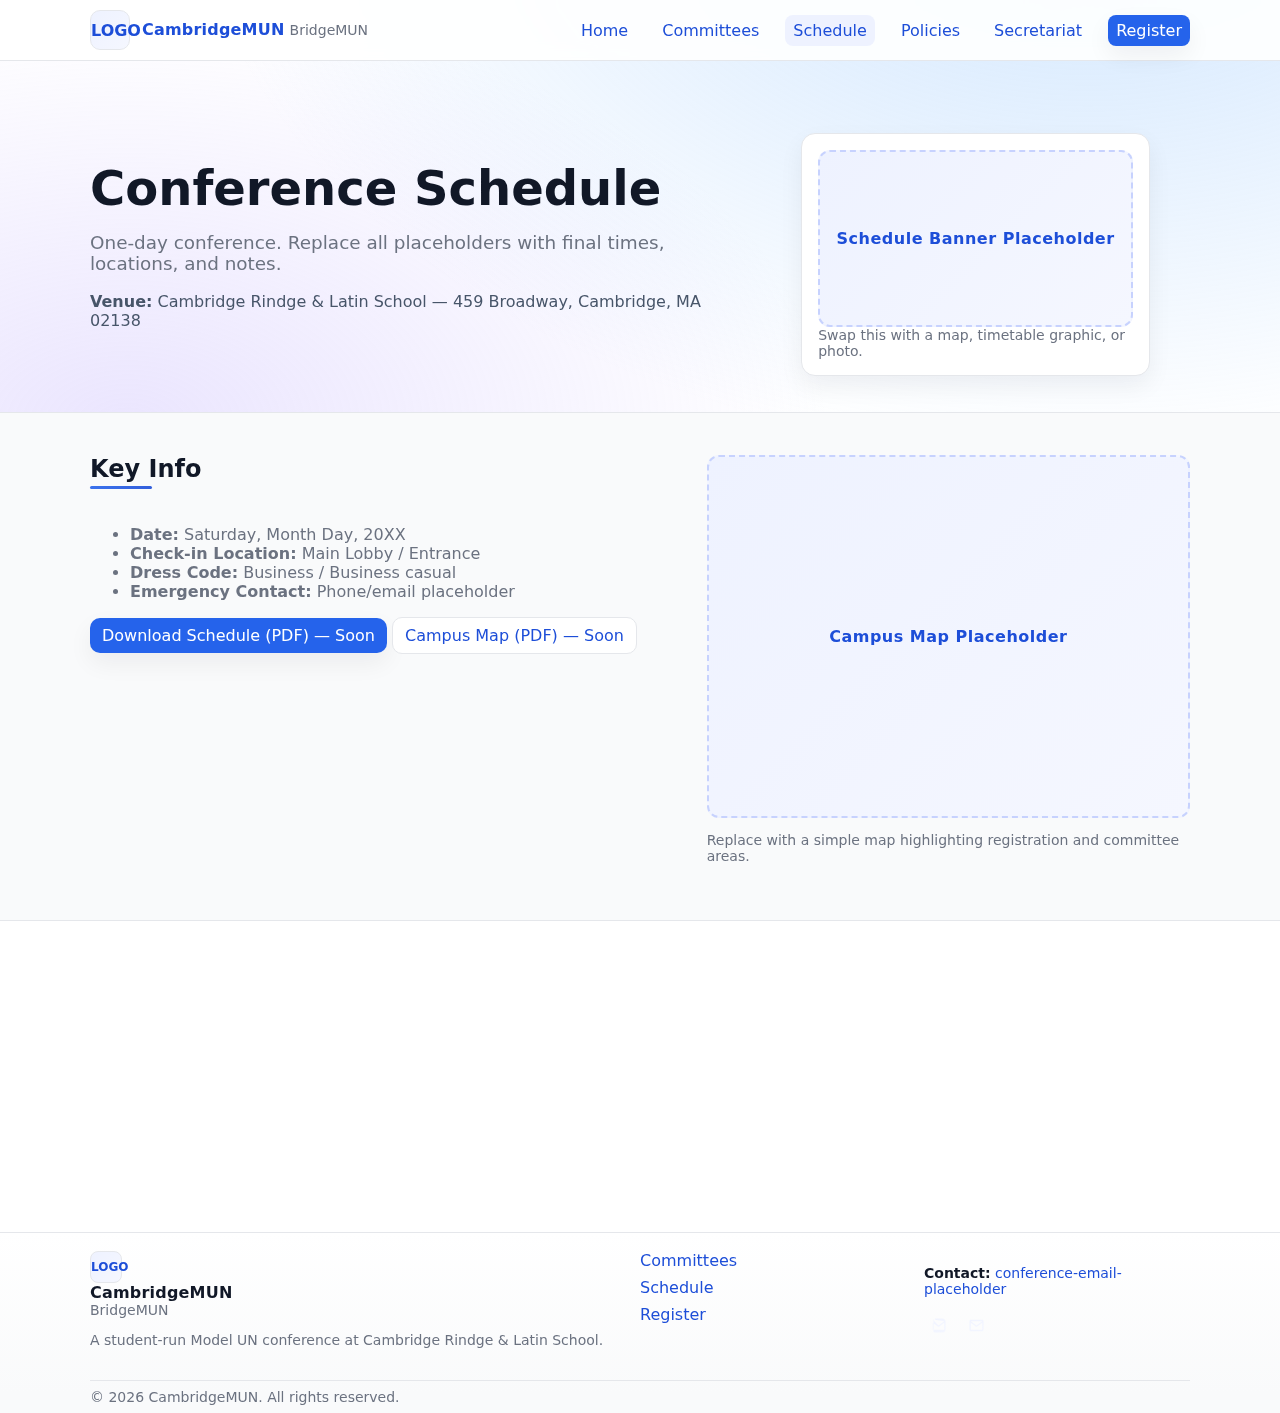
<file: schedule.html>
<!doctype html>
<html lang="en">
<head>
  <meta charset="utf-8" />
  <meta name="viewport" content="width=device-width, initial-scale=1" />
  <title>Schedule • CambridgeMUN (BridgeMUN)</title>
  <meta name="description" content="One-day conference schedule for CambridgeMUN (BridgeMUN) — all times and rooms are placeholders." />
  <link rel="stylesheet" href="theme.css?v=cool6" />
</head>
<body>
  <a class="skip-link" href="#main">Skip to content</a>

  <!-- Header / Nav -->
  <header class="site-header">
    <div class="container nav">
      <a class="brand" href="index.html" aria-label="CambridgeMUN Home">
        <div class="logo-ph" aria-hidden="true">LOGO</div>
        <div class="brand-text">
          <span class="brand-title">CambridgeMUN</span>
          <span class="brand-sub">BridgeMUN</span>
        </div>
      </a>

      <button class="nav-toggle" aria-expanded="false" aria-controls="site-nav" aria-label="Open menu">
        <span class="bar"></span><span class="bar"></span><span class="bar"></span>
      </button>

      <nav id="site-nav" class="site-nav" aria-label="Primary">
        <ul>
          <li><a href="index.html">Home</a></li>
          <li><a href="committees.html">Committees</a></li>
          <li><a class="active" href="schedule.html">Schedule</a></li>
          <li><a href="policies.html">Policies</a></li>
          <li><a href="secretariat.html">Secretariat</a></li>
          <li><a class="btn btn-sm" href="register.html">Register</a></li>
        </ul>
      </nav>
    </div>
  </header>

  <!-- Hero -->
  <section class="hero">
    <div class="container hero-inner">
      <div>
        <h1 class="reveal">Conference Schedule</h1>
        <p class="lead reveal delay-1">One-day conference. Replace all placeholders with final times, locations, and notes.</p>
        <p class="meta reveal delay-2"><strong>Venue:</strong> Cambridge Rindge &amp; Latin School — 459 Broadway, Cambridge, MA 02138</p>
      </div>
      <figure class="hero-card reveal delay-2" aria-label="Schedule banner placeholder">
        <div class="img-ph wide"> Schedule Banner Placeholder </div>
        <figcaption class="muted small">Swap this with a map, timetable graphic, or photo.</figcaption>
      </figure>
    </div>
  </section>

  <main id="main">
    <!-- Quick Info -->
    <section class="section alt">
      <div class="container split">
        <div class="reveal">
          <h2>Key Info</h2>
          <ul class="muted">
            <li><strong>Date:</strong> Saturday, Month Day, 20XX</li>
            <li><strong>Check-in Location:</strong> Main Lobby / Entrance</li>
            <li><strong>Dress Code:</strong> Business / Business casual</li>
            <li><strong>Emergency Contact:</strong> Phone/email placeholder</li>
          </ul>
          <div class="cta" style="margin-top:10px">
            <a class="btn btn-inline" href="#" aria-disabled="true">Download Schedule (PDF) — Soon</a>
            <a class="btn btn-ghost btn-inline" href="#" aria-disabled="true">Campus Map (PDF) — Soon</a>
          </div>
        </div>
        <div class="card reveal delay-1">
          <div class="img-ph"> Campus Map Placeholder </div>
          <p class="muted small">Replace with a simple map highlighting registration and committee areas.</p>
        </div>
      </div>
    </section>

    <!-- One-Day Agenda -->
    <section class="section">
      <div class="container">
        <h2 class="reveal">Agenda (One Day)</h2>
        <div class="card reveal" style="text-align:center; padding:40px">
          <p class="lead">Coming soon</p>
          <p class="muted">The detailed conference schedule will be posted closer to the event date.</p>
        </div>
      </div>
    </section>
  </main>

  <footer class="site-footer">
    <div class="container footer-grid">
      <div>
        <div class="brand-row">
          <div class="logo-ph small" aria-hidden="true">LOGO</div>
          <div>
            <div class="brand-title">CambridgeMUN</div>
            <div class="muted small">BridgeMUN</div>
          </div>
        </div>
        <p class="muted small">A student-run Model UN conference at Cambridge Rindge &amp; Latin School.</p>
      </div>

      <nav aria-label="Footer">
        <ul class="footer-links">
          <li><a href="committees.html">Committees</a></li>
          <li><a class="active" href="schedule.html">Schedule</a></li>
          <li><a href="register.html">Register</a></li>
        </ul>
      </nav>

      <div class="footer-contact">
        <p class="small"><strong>Contact:</strong> <a href="mailto:conference-email-placeholder">conference-email-placeholder</a></p>
        <div class="social">
          <a aria-label="Instagram" href="https://www.instagram.com/crls.mun/" class="icon ig" title="Instagram" target="_blank" rel="noopener"></a>
          <a aria-label="Email" href="mailto:conference-email-placeholder" class="icon email" title="Email"></a>
        </div>
      </div>
    </div>
    <div class="container legal small muted">© <span id="year"></span> CambridgeMUN. All rights reserved.</div>
  </footer>

  <script src="script.js"></script>
</body>
</html>
</file>
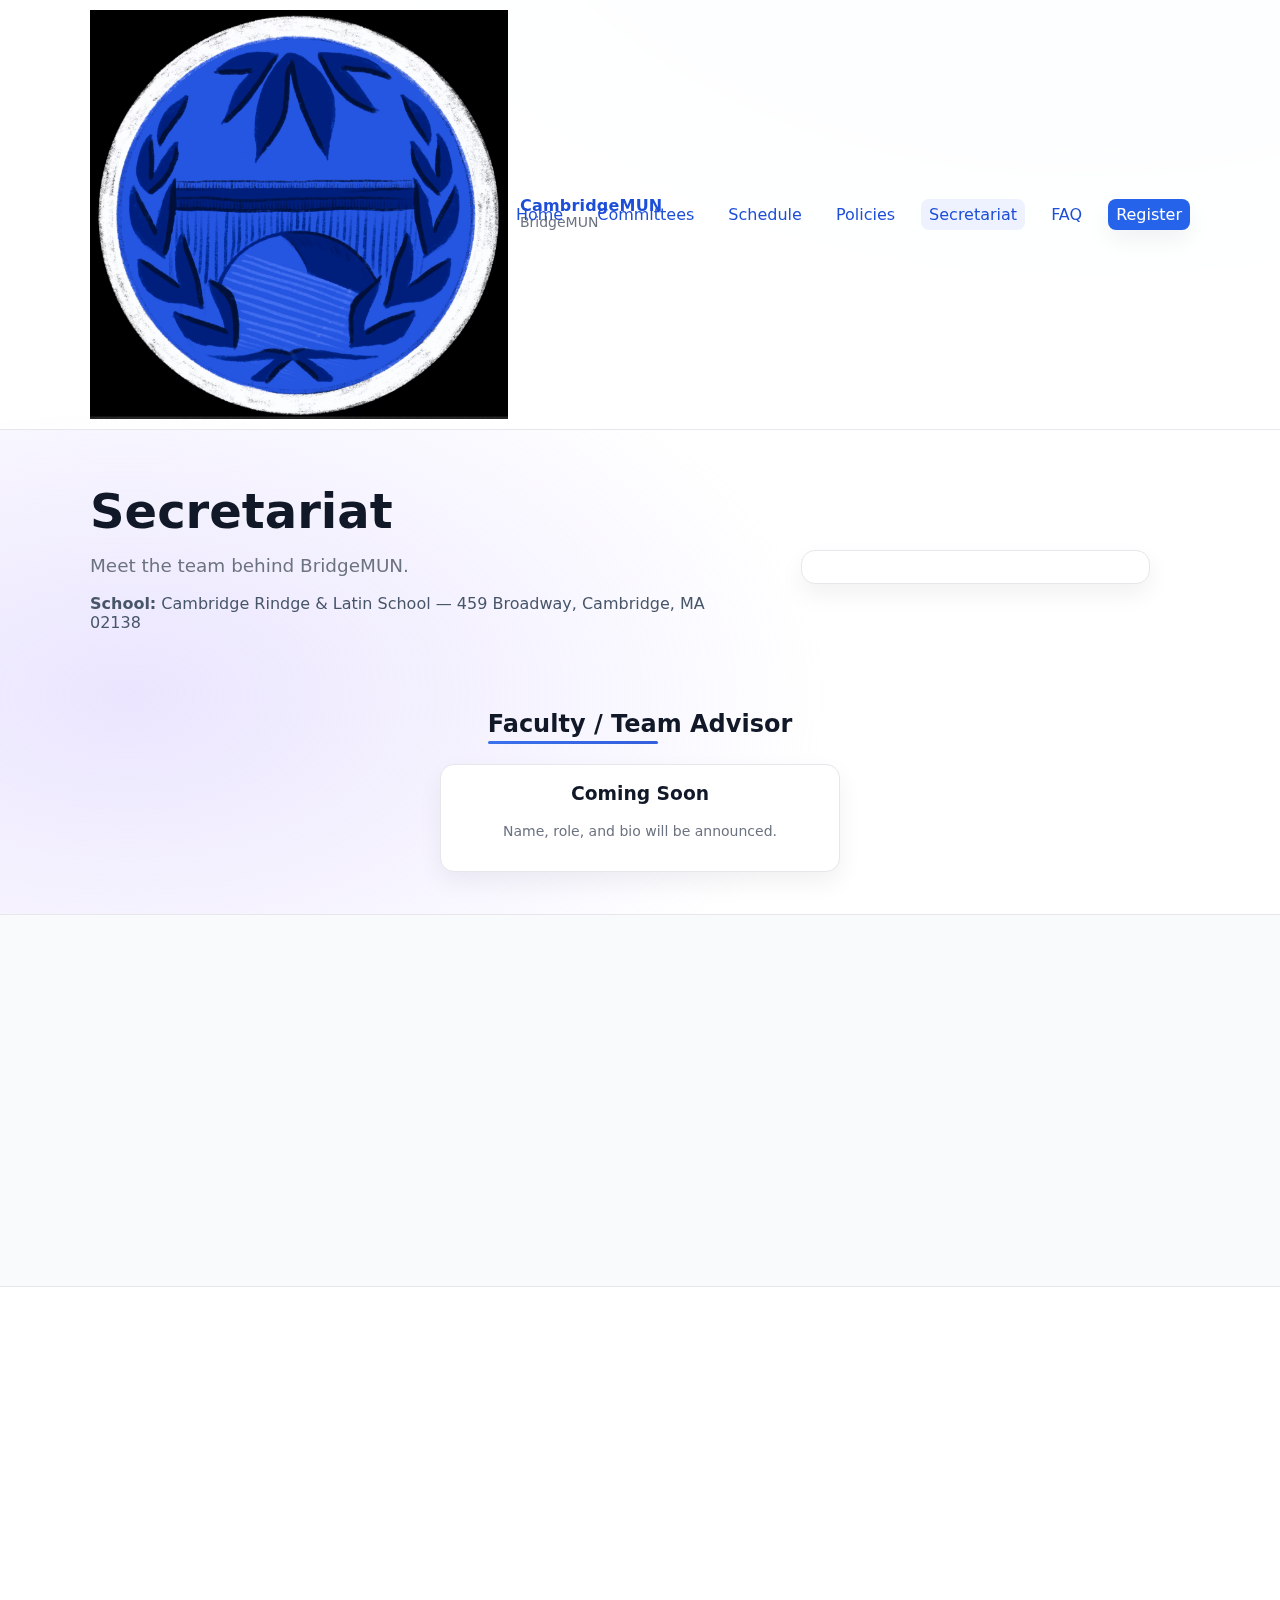
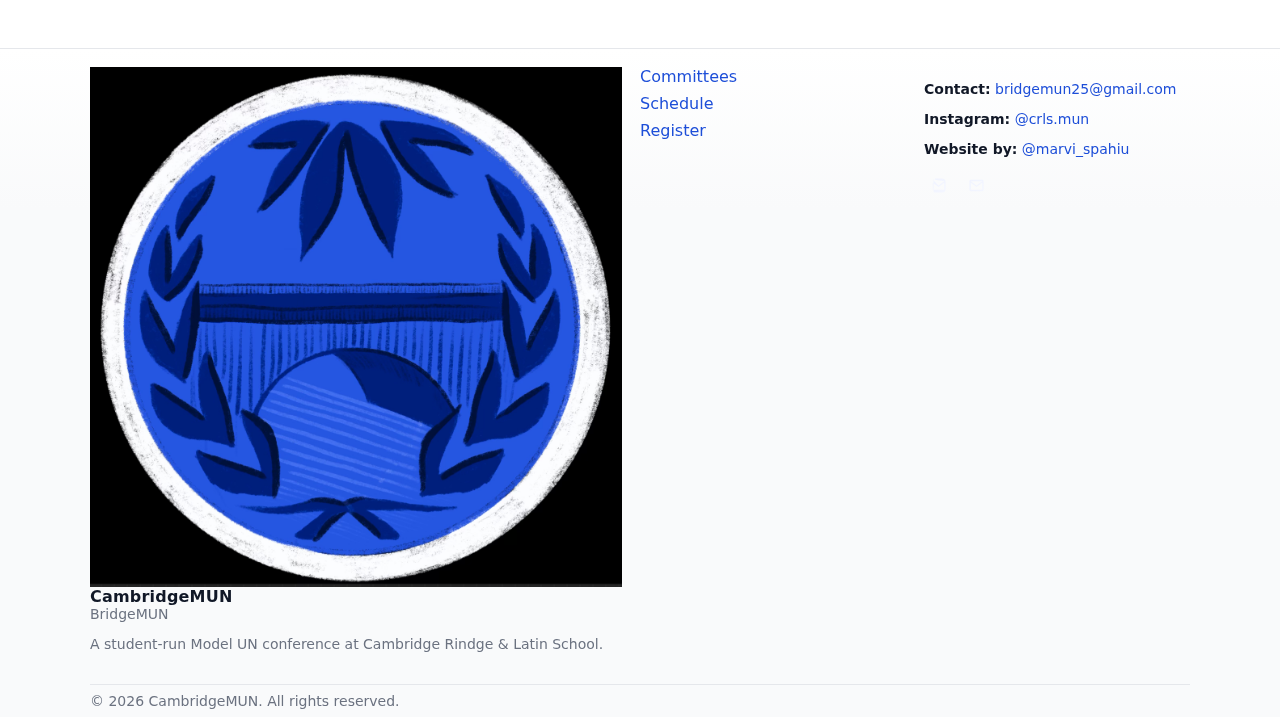
<file: secretariat.html>
<!doctype html>
<html lang="en">
<head>
  <meta charset="utf-8" />
  <meta name="viewport" content="width=device-width, initial-scale=1" />
  <title>Secretariat • CambridgeMUN (BridgeMUN)</title>
  <meta name="description" content="Meet the leadership team behind CambridgeMUN (BridgeMUN) — faculty advisor, CRLS MUN executive team, and BridgeMUN executive team." />
  <link rel="stylesheet" href="theme.css?v=cool6" />
</head>
<body>
  <a class="skip-link" href="#main">Skip to content</a>

  <!-- Header / Nav -->
  <header class="site-header">
    <div class="container nav">
      <a class="brand" href="index.html" aria-label="CambridgeMUN Home">
        <img src="images/logo.png" alt="CambridgeMUN Logo" class="logo-img">
        <div class="brand-text">
          <span class="brand-title">CambridgeMUN</span>
          <span class="brand-sub">BridgeMUN</span>
        </div>
      </a>

      <button class="nav-toggle" aria-expanded="false" aria-controls="site-nav" aria-label="Open menu">
        <span class="bar"></span><span class="bar"></span><span class="bar"></span>
      </button>

      <nav id="site-nav" class="site-nav" aria-label="Primary">
        <ul>
          <li><a href="index.html">Home</a></li>
          <li><a href="committees.html">Committees</a></li>
          <li><a href="schedule.html">Schedule</a></li>
          <li><a href="policies.html">Policies</a></li>
          <li><a class="active" href="secretariat.html">Secretariat</a></li>
          <li><a href="faq.html">FAQ</a></li>
          <li><a class="btn btn-sm" href="register.html">Register</a></li>
        </ul>
      </nav>
    </div>
  </header>

  <!-- Page Hero -->
  <section class="hero">
    <div class="container hero-inner">
      <div>
        <h1 class="reveal">Secretariat</h1>
        <p class="lead reveal delay-1">Meet the team behind BridgeMUN.</p>
        <p class="meta reveal delay-2"><strong>School:</strong> Cambridge Rindge &amp; Latin School — 459 Broadway, Cambridge, MA 02138</p>
      </div>
      <figure class="hero-card reveal delay-2" aria-label="Secretariat photo slideshow">
        <div class="mini-slideshow" data-slideshow="secretariat"></div>
      </figure>
    </div>
  </section>

  <main id="main">
    <!-- Faculty / Team Advisor -->
    <section class="section">
      <div class="container" style="text-align:center">
        <h2 class="reveal">Faculty / Team Advisor</h2>
        <div class="cards" style="max-width:400px; margin:0 auto">
          <article class="card reveal" style="text-align:center">
            <h3>Coming Soon</h3>
            <p class="muted small">Name, role, and bio will be announced.</p>
          </article>
        </div>
      </div>
    </section>

    <!-- CRLS MUN Executive Team -->
    <section class="section alt">
      <div class="container">
        <h2 class="reveal" style="text-align:center">CRLS MUN Executive Team</h2>
        <div class="grid-3 cards">
          <article class="card reveal" style="text-align:center">
            <h3>Coming Soon</h3>
            <p class="muted small">Name, role, and bio will be announced.</p>
          </article>
          <article class="card reveal delay-1" style="text-align:center">
            <h3>Coming Soon</h3>
            <p class="muted small">Name, role, and bio will be announced.</p>
          </article>
          <article class="card reveal delay-2" style="text-align:center">
            <h3>Coming Soon</h3>
            <p class="muted small">Name, role, and bio will be announced.</p>
          </article>
          <article class="card reveal" style="text-align:center">
            <h3>Coming Soon</h3>
            <p class="muted small">Name, role, and bio will be announced.</p>
          </article>
          <article class="card reveal delay-1" style="text-align:center">
            <h3>Coming Soon</h3>
            <p class="muted small">Name, role, and bio will be announced.</p>
          </article>
        </div>
      </div>
    </section>

    <!-- BridgeMUN Executive Team -->
    <section class="section">
      <div class="container">
        <h2 class="reveal" style="text-align:center">BridgeMUN Executive Team</h2>
        <div class="grid-2 cards" style="max-width:700px; margin:0 auto">
          <article class="card reveal" style="text-align:center">
            <h3>Coming Soon</h3>
            <p class="muted small">Name, role, and bio will be announced.</p>
          </article>
          <article class="card reveal delay-1" style="text-align:center">
            <h3>Coming Soon</h3>
            <p class="muted small">Name, role, and bio will be announced.</p>
          </article>
        </div>
      </div>
    </section>
  </main>

  <footer class="site-footer">
    <div class="container footer-grid">
      <div>
        <div class="brand-row">
          <img src="images/logo.png" alt="CambridgeMUN Logo" class="logo-img small">
          <div>
            <div class="brand-title">CambridgeMUN</div>
            <div class="muted small">BridgeMUN</div>
          </div>
        </div>
        <p class="muted small">A student-run Model UN conference at Cambridge Rindge &amp; Latin School.</p>
      </div>

      <nav aria-label="Footer">
        <ul class="footer-links">
          <li><a href="committees.html">Committees</a></li>
          <li><a href="schedule.html">Schedule</a></li>
          <li><a href="register.html">Register</a></li>
        </ul>
      </nav>

      <div class="footer-contact">
        <p class="small"><strong>Contact:</strong> <a href="mailto:bridgemun25@gmail.com">bridgemun25@gmail.com</a></p>
        <p class="small"><strong>Instagram:</strong> <a href="https://www.instagram.com/crls.mun/" target="_blank" rel="noopener">@crls.mun</a></p>
        <p class="small"><strong>Website by:</strong> <a href="https://www.instagram.com/marvi_spahiu/" target="_blank" rel="noopener">@marvi_spahiu</a></p>
        <div class="social">
          <a aria-label="Instagram" href="https://www.instagram.com/crls.mun/" class="icon ig" title="Instagram" target="_blank" rel="noopener"></a>
          <a aria-label="Email" href="mailto:bridgemun25@gmail.com" class="icon email" title="Email"></a>
        </div>
      </div>
    </div>
    <div class="container legal small muted">© <span id="year"></span> CambridgeMUN. All rights reserved.</div>
  </footer>

  <script src="script.js"></script>
</body>
</html>
</file>
<file: theme.css>
/* ===== BRIDGEMUN – MINIMALIST LIGHT + COOL GRADIENT ===== */

:root{
  --bg:#ffffff;         /* base white */
  --surface:#ffffff;    /* cards/sections */
  --surface-2:#f9fafb;  /* soft gray alt */
  --text:#111827;       /* near-black */
  --muted:#6b7280;      /* secondary text */
  --accent:#2563eb;     /* blue */
  --accent-2:#1d4ed8;   /* darker blue hover */
  --accent-3:#93c5fd;   /* pale blue */
  --border:#e5e7eb;     
  --card:#ffffff;
  --shadow:0 10px 24px rgba(17,24,39,.06);
  --radius:14px;
}

*{box-sizing:border-box}
html,body{
  margin:0;padding:0;
  background:var(--bg);color:var(--text);
  font-family:system-ui,-apple-system,Segoe UI,Roboto,Arial,sans-serif;
}
img{max-width:100%;display:block}
a{color:var(--accent-2);text-decoration:none}
a:hover{text-decoration:underline}
small,.small{font-size:.875rem}
.muted{color:var(--muted)}
.container{width:min(1100px,92vw);margin:0 auto}

/* === More noticeable cool gradient background === */
body{
  background:
    radial-gradient(1200px 800px at 85% -10%, rgba(147,197,253,.45), transparent 75%),
    radial-gradient(1000px 600px at 10% 30%, rgba(196,181,253,.35), transparent 70%),
    #ffffff;
}

/* Skip link */
.skip-link{position:absolute;left:-9999px;top:auto;width:1px;height:1px;overflow:hidden}
.skip-link:focus{left:16px;top:16px;width:auto;height:auto;background:#111827;color:#fff;padding:8px 12px;border-radius:8px}

/* ===== Header / Nav ===== */
.site-header{
  position:sticky;top:0;z-index:30;
  background:rgba(255,255,255,.9);
  backdrop-filter: blur(8px) saturate(140%);
  border-bottom:1px solid var(--border);
}
.nav{display:flex;align-items:center;justify-content:space-between;padding:10px 0}
.brand{display:flex;align-items:center;gap:12px}
.brand-text{line-height:1}
.brand-title{font-weight:800;letter-spacing:.2px}
.brand-sub{font-size:.875rem;color:var(--muted)}
.logo-ph{
  width:40px;height:40px;border-radius:10px;
  background:linear-gradient(135deg,#eef2ff,#f5f7ff);
  display:grid;place-items:center;font-weight:700;color:#1d4ed8;border:1px solid var(--border)
}
.logo-ph.small{width:32px;height:32px;border-radius:8px;font-size:.75rem}

.site-nav ul{display:flex;align-items:center;gap:18px;list-style:none;margin:0;padding:0}
.site-nav a{padding:6px 8px;border-radius:8px}
.site-nav a.active{background:#eef2ff}
.btn{
  display:inline-block;background: var(--accent);color:#fff !important;
  padding:10px 16px;border-radius:12px;box-shadow:var(--shadow);
  transition:transform .15s ease, box-shadow .15s ease
}
.btn:hover{transform:translateY(-1px);text-decoration:none;box-shadow:0 12px 26px rgba(29,78,216,.18)}
.btn-ghost{background:#fff;color:var(--accent-2) !important;border:1px solid var(--border);box-shadow:none}
.btn-sm{padding:8px 12px;border-radius:10px}
.btn-inline{padding:8px 12px;border-radius:10px}

.nav-toggle{display:none;flex-direction:column;gap:4px;background:none;border:1px solid var(--border);padding:10px;border-radius:8px}
.nav-toggle .bar{display:block;width:22px;height:2px;background:#334155}
@media (max-width: 860px){
  .site-nav{position:fixed;inset:64px 0 auto 0;background:#ffffff;border-bottom:1px solid var(--border);transform:translateY(-120%);transition:transform .2s ease}
  .site-nav ul{flex-direction:column;align-items:flex-start;padding:16px 24px;gap:10px}
  .nav-toggle{display:flex}
  .site-nav.open{transform:translateY(0)}
}

/* ===== Hero ===== */
.hero{padding:56px 0 20px;}
.hero-inner{display:grid;grid-template-columns:1.2fr .8fr;gap:28px;align-items:center}
.hero h1{font-size: clamp(2rem, 5vw, 3rem);font-weight:900;line-height:1.05;margin:0 0 .2rem}
.hero .lead{font-size:1.15rem;color:var(--muted);max-width:55ch}
.hero .meta{margin-top:6px;color:#475569}
.hero .cta{margin-top:16px;display:flex;gap:12px;flex-wrap:wrap}
.hero-card{background: var(--surface);border:1px solid var(--border);border-radius:var(--radius);padding:16px;box-shadow:var(--shadow)}

/* ===== Sections ===== */
.section{padding:42px 0}
.section.alt{background:var(--surface-2);border-top:1px solid var(--border);border-bottom:1px solid var(--border)}
.split{display:grid;grid-template-columns:1.1fr .9fr;gap:26px;align-items:start}
@media (max-width: 920px){ .split{grid-template-columns:1fr} }
.grid-3{display:grid;grid-template-columns:repeat(3,1fr);gap:18px}
@media (max-width: 920px){ .grid-3{grid-template-columns:1fr 1fr} }
@media (max-width: 620px){ .grid-3{grid-template-columns:1fr} }
.cards .card{background:var(--surface);border:1px solid var(--border);border-radius:var(--radius);padding:18px;box-shadow:var(--shadow)}
.card h3{margin-top:0}
.section h2{position:relative;display:inline-block;padding-bottom:6px;margin-top:0}
.section h2::after{content:"";position:absolute;left:0;bottom:0;width:56%;height:3px;border-radius:2px;background: linear-gradient(90deg, var(--accent), var(--accent-2));opacity:.9}

/* ===== Placeholders ===== */
.img-ph{display:grid;place-items:center;aspect-ratio:4/3;background:linear-gradient(135deg,#eef2ff,#f5f7ff);border:2px dashed #c7d2fe;border-radius:12px;color:#1d4ed8;font-weight:700;letter-spacing:.5px;transition: transform .15s ease, box-shadow .15s ease, border-color .15s ease}
.img-ph.wide{aspect-ratio:16/9}
.img-ph:hover{transform:translateY(-2px);box-shadow:0 12px 26px rgba(29,78,216,.12);border-color:#a5b4fc}

/* ===== Facts ===== */
.facts{padding:12px 0 8px}
.fact{text-align:center;border-radius:14px;border:1px solid var(--border);background:var(--surface);padding:22px;box-shadow: var(--shadow);transition: transform .15s ease, box-shadow .15s ease}
.fact-num{font-size:1.7rem;font-weight:900}
.fact-label{color:#64748b}
.fact:hover{transform:translateY(-3px);box-shadow:0 16px 32px rgba(17,24,39,.10)}

/* ===== Gallery ===== */
.gallery{margin-top:12px}
.gallery-item{display:block;border-radius:14px;border:1px solid var(--border);overflow:hidden;box-shadow:var(--shadow);transform:translateY(0);transition:transform .15s ease, box-shadow .15s ease, border-color .15s ease}
.gallery-item:hover{transform:translateY(-4px);box-shadow:0 18px 38px rgba(17,24,39,.12);border-color:#e2e8f0}

/* ===== Footer ===== */
.site-footer{margin-top:8px;border-top:1px solid var(--border);background: linear-gradient(180deg, #ffffff, #f9fafb 160px)}
.footer-grid{display:grid;grid-template-columns:2fr 1fr 1fr;gap:18px;padding:18px 0}
.footer-links{list-style:none;margin:0;padding:0;display:grid;gap:8px}
.footer-contact .social{display:flex;gap:10px;margin-top:6px}
.icon{display:inline-block;width:28px;height:28px;border-radius:8px;border:1px solid var(--border);background:linear-gradient(135deg,#eef2ff,#f5f7ff)}
.icon.ig{mask:url('data:image/svg+xml;utf8,<svg xmlns="http://www.w3.org/2000/svg" viewBox="0 0 24 24"><path fill="black" d="M7 2h10a5 5 0 0 1 5 5v10a5 5 0 0 1-5 5H7a2 2 0 0 1-2-2V6c0-1.11.89-2 2-2zm0 2H4v.01L12 12l8-5.99zM4 18h16V8l-8 6L4 8z"/></svg>') center/60% no-repeat}
.icon.email{mask:url('data:image/svg+xml;utf8,<svg xmlns="http://www.w3.org/2000/svg" viewBox="0 0 24 24"><path fill="black" d="M20 4c1.11 0 2 .89 2 2v12c0 1.11-.89 2-2 2H4a2 2 0 0 1-2-2V6c0-1.11.89-2 2-2zm0 2H4v.01L12 12l8-5.99zM4 18h16V8l-8 6L4 8z"/></svg>') center/60% no-repeat}
.legal{padding:8px 0;border-top:1px solid var(--border)}

/* ===== Scroll reveal ===== */
.reveal{opacity:0;transform:translateY(12px);transition:opacity .45s ease, transform .45s ease}
.reveal.show{opacity:1;transform:translateY(0)}
.delay-1{transition-delay:.08s}
.delay-2{transition-delay:.16s}
.delay-3{transition-delay:.24s}
@media (max-width: 920px){
  .hero-inner{grid-template-columns:1fr;gap:20px}
  .footer-grid{grid-template-columns:1fr;gap:10px}
}
</file>
